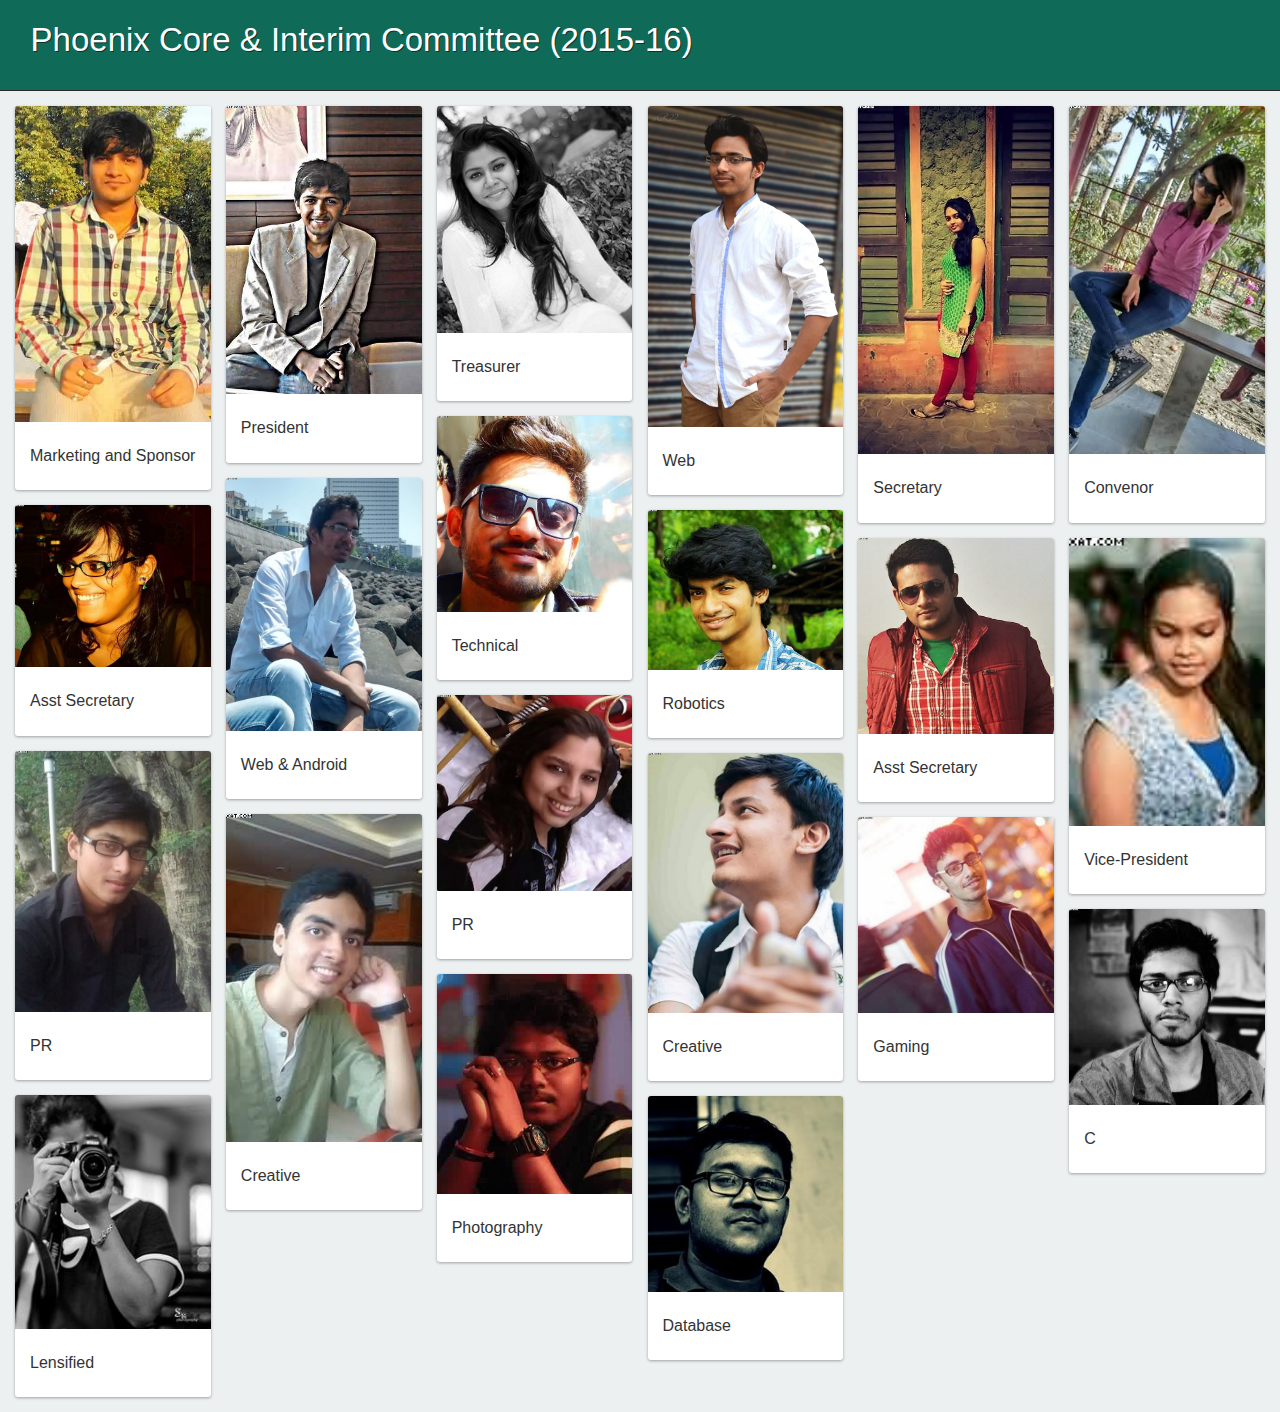
<file: comm/index.html>
<!DOCTYPE html>
<!-- saved from url=(0046)http://wayou.github.io/SlipHover/freewall.html -->
<html><head>
<meta http-equiv="cache-control" content="max-age=0" />
<meta http-equiv="cache-control" content="no-cache" />
<meta http-equiv="expires" content="0" />
<meta http-equiv="expires" content="Tue, 01 Jan 1980 1:00:00 GMT" />
<meta http-equiv="pragma" content="no-cache" />
<meta http-equiv="Content-Type" content="text/html; charset=UTF-8">
		<title>Phoenix Committee</title>
		
		<meta name="description" content="Freewall demo for pinterest-like layout">
		<meta name="keywords" content="javascript, dynamic, grid, layout, jquery plugin, pinterest like layouts">
		<link rel="icon" href="http://wayou.github.io/SlipHover/favicon.ico" type="image/x-icon">
		<link rel="stylesheet" type="text/css" href="./comm/freewall.css">
		<link rel="stylesheet" type="text/css" href="./comm/pinterest-style.css">
		<script async="" src="http://www.google-analytics.com/analytics.js"></script><script type="text/javascript" src="./comm/jquery-1.11.1.min.js"></script>
		<script type="text/javascript" src="./comm/freewall.js"></script>
		<script type="text/javascript" src="./comm/jquery.sliphover.min.js"></script>
		<style type="text/css">
			body {
				background: #ecf0f1;
			}
			.free-wall {
				margin: 15px;
			}
			.brick {
				width: 221.2px;
			}
			.info {
				padding: 15px;
				color: #333;
			}
			.brick img {
				margin: 0px;
				padding: 0px;
				display: block;
			}
			.float-left{
			
					text-align: center;
					vertical-align: middle;
					font-family: "Bodoni MT",Didot,"Didot LT STD","Hoefler Text",Garamond,"Times New Roman",serif;
					font-size: 1.65em;
					line-height:1.2em;
			}
			
		</style>
	</head>
	<body>
	<div class='header'>
			<div class="clearfix">
				<div class="float-left">
						<div class='target'><h3>Phoenix Core & Interim Committee (2015-16)</h3></div>
				</div>
			</div>
		</div>
	
	
		<div id="freewall" class="free-wall" data-min-width="1280" data-total-col="6" data-total-row="722" data-wall-width="1319" data-wall-height="707" style="position: relative; height: 707px;"> 
		    
			<div class="brick" data-delay="1" data-height="428" data-width="221" data-state="move" id="1-2" style="width: 207.33px; position: absolute; opacity: 1; top: 0px; left: 0px; -webkit-transition: top 0.5s, left 0.5s, width 0.5s, height 0.5s, opacity 0.5s; transition: top 0.5s, left 0.5s, width 0.5s, height 0.5s, opacity 0.5s; height: 407px;">
		      <a target="newx" href="https://www.facebook.com/patwakash/" >  <img src="./comm/21.jpg" width="100%" title="Akash Patwa<br><br>(+918274978339)"> 
		        <div class="info">
		            <h5>Marketing and Sponsor</h5>
		        </div> </a>
		    </div> 
			<div class="brick" data-delay="1" data-height="428" data-width="221" data-state="move" id="1-2" style="width: 207.33px; position: absolute; opacity: 1; top: 0px; left: 0px; -webkit-transition: top 0.5s, left 0.5s, width 0.5s, height 0.5s, opacity 0.5s; transition: top 0.5s, left 0.5s, width 0.5s, height 0.5s, opacity 0.5s; height: 407px;">
		      <a target="newx" href="https://www.facebook.com/arindam.sirohia?fref=hovercard">  <img src="./comm/1.jpg" width="100%" title="Arindam Sirohia<br><br>(+918272928790)"> 
		        <div class="info">
		            <h5>President</h5>
		        </div> </a>
		    </div> 
		    <div class="brick" data-delay="2" data-height="243" data-width="222" data-state="move" id="2-2" style="width: 207.33px; position: absolute; opacity: 1; top: 0px; left: 222.33px; -webkit-transition: top 0.5s, left 0.5s, width 0.5s, height 0.5s, opacity 0.5s; transition: top 0.5s, left 0.5s, width 0.5s, height 0.5s, opacity 0.5s; height: 234px;">
		       <a target="newx" href="https://www.facebook.com/profile.php?id=100000464664873&fref=ts">  <img src="./comm/2.jpg" width="100%" title="Priya Shrivastav<br><br>(+919163963541)">
		        <div class="info">
		            <h5>Treasurer</h5>
		        </div></a>
		    </div>
		      <div class="brick" data-delay="8" data-height="96" data-width="221" data-state="move" id="8-2" style="width: 207.33px; position: absolute; opacity: 1; top: 249px; left: 889.33px; -webkit-transition: top 0.5s, left 0.5s, width 0.5s, height 0.5s, opacity 0.5s; transition: top 0.5s, left 0.5s, width 0.5s, height 0.5s, opacity 0.5s; height: 407px;">
		         <a target="newx" href="https://www.facebook.com/profile.php?id=100002335554624"><img src="./comm/17g.jpg" width="100%" title="Gautam Kashyap<br><br>(+919804657214)">
		        <div class="info">
		            <h5>Web</h5>
		        </div></a>
		    </div>
		    <div class="brick" data-delay="3" data-height="428" data-width="221" data-state="move" id="3-2" style="width: 207.33px; position: absolute; opacity: 1; top: 0px; left: 444.67px; -webkit-transition: top 0.5s, left 0.5s, width 0.5s, height 0.5s, opacity 0.5s; transition: top 0.5s, left 0.5s, width 0.5s, height 0.5s, opacity 0.5s; height: 407px;">
		    <a target="newx" href="https://www.facebook.com/profile.php?id=100001962095366&fref=ts"><img src="./comm/3.jpg" width="100%" title="Puja Kumari<br><br>(+917278666214)">
		        <div class="info">
		            <h5>Secretary</h5>
		        </div></a>
		    </div>
			
			
			
			
		    <div class="brick" data-delay="4" data-height="424" data-width="221" data-state="move" id="4-2" style="width: 207.33px; position: absolute; opacity: 1; top: 0px; left: 667px; -webkit-transition: top 0.5s, left 0.5s, width 0.5s, height 0.5s, opacity 0.5s; transition: top 0.5s, left 0.5s, width 0.5s, height 0.5s, opacity 0.5s; height: 404px;">
		         <a target="newx" href="https://www.facebook.com/profile.php?id=1838442863&fref=ts"><img src="./comm/4.jpg" width="100%" title="Meghna Bardhan<br><br>(+919903250263)">
		        <div class="info">
		            <h5>Convenor</h5>
		        </div></a>
		    </div>
		  
			
		   
			
		    <div class="brick" data-delay="10" data-height="243" data-width="221" data-state="move" id="10-2" style="width: 207.33px; position: absolute; opacity: 1; top: 419px; left: 667px; -webkit-transition: top 0.5s, left 0.5s, width 0.5s, height 0.5s, opacity 0.5s; transition: top 0.5s, left 0.5s, width 0.5s, height 0.5s, opacity 0.5s; height: 234px;">
		         <a target="newx" href="https://www.facebook.com/profile.php?id=100001427371049&fref=ts"><img src="./comm/10.jpg" width="100%" title="Nishant Sharad<br><br>(+919038707125)">
		        <div class="info">
		            <h5>Technical</h5>
		        </div></a>
		    </div>
		   
			
		    <div class="brick" data-delay="11" data-height="96" data-width="221" data-state="move" id="11-2" style="width: 207.33px; position: absolute; opacity: 1; top: 422px; left: 0px; -webkit-transition: top 0.5s, left 0.5s, width 0.5s, height 0.5s, opacity 0.5s; transition: top 0.5s, left 0.5s, width 0.5s, height 0.5s, opacity 0.5s; height: 285px;">
		         <a target="newx" href="https://www.facebook.com/pratyush.creed?fref=hovercard"><img src="./comm/16.jpg" width="100%" title="Pratyush<br><br>(+918017968694)">
		        <div class="info">
		            <h5>Web & Android</h5>
		        </div></a>
		    </div>
			
		    <div class="brick" data-delay="8" data-height="96" data-width="221" data-state="move" id="8-2" style="width: 207.33px; position: absolute; opacity: 1; top: 249px; left: 889.33px; -webkit-transition: top 0.5s, left 0.5s, width 0.5s, height 0.5s, opacity 0.5s; transition: top 0.5s, left 0.5s, width 0.5s, height 0.5s, opacity 0.5s; height: 407px;">
		         <a target="newx" href="https://www.facebook.com/profile.php?id=100002596285466&fref=ts"><img src="./comm/8.jpg" width="100%" title="Aditi Dasgupta<br><br>(+919062492941)">
		        <div class="info">
		            <h5>Asst Secretary</h5>
		        </div></a>
		    </div>
			
			
		    <div class="brick" data-delay="9" data-height="243" data-width="222" data-state="move" id="9-2" style="width: 207.33px; position: absolute; opacity: 1; top: 249px; left: 1111.67px; -webkit-transition: top 0.5s, left 0.5s, width 0.5s, height 0.5s, opacity 0.5s; transition: top 0.5s, left 0.5s, width 0.5s, height 0.5s, opacity 0.5s; height: 234px;">
		       <a target="newx" href="http://google.com">  <img src="./comm/9.jpg" width="100%" title="Rohit Gupta">
		        <div class="info">
		            <h5>Robotics</h5>
		        </div></a>
		    </div>
			
			<div class="brick" data-delay="5" data-height="243" data-width="222" data-state="move" id="5-2" style="width: 207.33px; position: absolute; opacity: 1; top: 0px; left: 889.33px; -webkit-transition: top 0.5s, left 0.5s, width 0.5s, height 0.5s, opacity 0.5s; transition: top 0.5s, left 0.5s, width 0.5s, height 0.5s, opacity 0.5s; height: 234px;">
		         <a target="newx" href="https://www.facebook.com/manishmrinalface"><img src="./comm/5.jpg" width="100%" title="Manish Mrinal<br><br>(+918100478386)">
		        <div class="info">
		            <h5>Asst Secretary</h5>
		        </div></a>
		    </div>
			
			
			
		    <div class="brick" data-delay="6" data-height="244" data-width="221" data-state="move" id="6-2" style="width: 207.33px; position: absolute; opacity: 1; top: 0px; left: 1111.67px; -webkit-transition: top 0.5s, left 0.5s, width 0.5s, height 0.5s, opacity 0.5s; transition: top 0.5s, left 0.5s, width 0.5s, height 0.5s, opacity 0.5s; height: 234px;">
		         <a target="newx" href="https://www.facebook.com/profile.php?id=100003337550132&fref=ts"><img src="./comm/6.jpg" width="100%" title="Anchal Agarwal">
		        <div class="info">
		            <h5>Vice-President</h5>
		        </div></a>
		    </div>
			
			
			<div class="brick" data-delay="3" data-height="428" data-width="221" data-state="move" id="3-2" style="width: 207.33px; position: absolute; opacity: 1; top: 0px; left: 444.67px; -webkit-transition: top 0.5s, left 0.5s, width 0.5s, height 0.5s, opacity 0.5s; transition: top 0.5s, left 0.5s, width 0.5s, height 0.5s, opacity 0.5s; height: 407px;">
		         <a target="newx" href="http://google.com"><img src="./comm/12.jpg" width="100%" title="Veethika Agarwal">
		        <div class="info">
		            <h5>PR</h5>
		        </div></a>
		    </div>
		    <div class="brick" data-delay="4" data-height="424" data-width="221" data-state="move" id="4-2" style="width: 207.33px; position: absolute; opacity: 1; top: 0px; left: 667px; -webkit-transition: top 0.5s, left 0.5s, width 0.5s, height 0.5s, opacity 0.5s; transition: top 0.5s, left 0.5s, width 0.5s, height 0.5s, opacity 0.5s; height: 404px;">
		         <a target="newx" href="https://www.facebook.com/pintu1297"><img src="./comm/13.jpg" width="100%" title="Pintu<br><br>(+918443926981)">
		        <div class="info">
		            <h5>PR</h5>
		        </div></a>
		    </div>
		    <div class="brick" data-delay="5" data-height="243" data-width="222" data-state="move" id="5-2" style="width: 207.33px; position: absolute; opacity: 1; top: 0px; left: 889.33px; -webkit-transition: top 0.5s, left 0.5s, width 0.5s, height 0.5s, opacity 0.5s; transition: top 0.5s, left 0.5s, width 0.5s, height 0.5s, opacity 0.5s; height: 234px;">
		         <a target="newx" href="https://www.facebook.com/Sayan01Bhattacharjee"><img src="./comm/14.jpg" width="100%" title="Sayan Bhattacharjee">
		        <div class="info">
		            <h5>Creative</h5>
		        </div></a>
		    </div>
		    <div class="brick" data-delay="6" data-height="244" data-width="221" data-state="move" id="6-2" style="width: 207.33px; position: absolute; opacity: 1; top: 0px; left: 1111.67px; -webkit-transition: top 0.5s, left 0.5s, width 0.5s, height 0.5s, opacity 0.5s; transition: top 0.5s, left 0.5s, width 0.5s, height 0.5s, opacity 0.5s; height: 234px;">
		         <a target="newx" href="https://www.facebook.com/farhan.sweethell"><img src="./comm/15.jpg" width="100%" title="Farhan Ahmed<br><br>(+918272968279)">
		        <div class="info">
		            <h5>Creative</h5>
		        </div></a>
		    </div>
		    <div class="brick" data-delay="7" data-height="96" data-width="222" data-state="move" id="7-2" style="width: 207.33px; position: absolute; opacity: 1; top: 249px; left: 222.33px; -webkit-transition: top 0.5s, left 0.5s, width 0.5s, height 0.5s, opacity 0.5s; transition: top 0.5s, left 0.5s, width 0.5s, height 0.5s, opacity 0.5s; height: 407px;">
		         <a target="newx" href="http://google.com"><img src="./comm/11.jpg" width="100%" title="Ranodeb Banerjee">
		        <div class="info">
		            <h5>Gaming</h5>
		        </div>
		    </div></a>
		   
		    <div class="brick" data-delay="9" data-height="243" data-width="222" data-state="move" id="9-2" style="width: 207.33px; position: absolute; opacity: 1; top: 249px; left: 1111.67px; -webkit-transition: top 0.5s, left 0.5s, width 0.5s, height 0.5s, opacity 0.5s; transition: top 0.5s, left 0.5s, width 0.5s, height 0.5s, opacity 0.5s; height: 234px;">
		         <a target="newx" href="https://www.facebook.com/NilabhraRoyChowdhury"><img src="./comm/18.jpg" width="100%" title="Nilabhra Roy Chaudhary">
		        <div class="info">
		            <h5>C</h5>
		        </div></a>
		    </div>
		      
			
		    <div class="brick" data-delay="11" data-height="96" data-width="221" data-state="move" id="11-2" style="width: 207.33px; position: absolute; opacity: 1; top: 422px; left: 0px; -webkit-transition: top 0.5s, left 0.5s, width 0.5s, height 0.5s, opacity 0.5s; transition: top 0.5s, left 0.5s, width 0.5s, height 0.5s, opacity 0.5s; height: 285px;">
		         <a target="newx" href="https://www.facebook.com/arghya.mondal.35"><img src="./comm/22.jpg" width="100%" title="Arghya Mondal<br><br>(+918017968694)">
		        <div class="info">
		            <h5>Photography</h5>
		        </div></a>
		    </div>
			
		   
		    <div class="brick" data-delay="9" data-height="243" data-width="222" data-state="move" id="9-2" style="width: 207.33px; position: absolute; opacity: 1; top: 249px; left: 1111.67px; -webkit-transition: top 0.5s, left 0.5s, width 0.5s, height 0.5s, opacity 0.5s; transition: top 0.5s, left 0.5s, width 0.5s, height 0.5s, opacity 0.5s; height: 234px;">
		         <a target="newx" href="https://www.facebook.com/sreetama.dutta.1"><img src="./comm/19.jpg" width="100%" title="Sreetama Dutta">
		        <div class="info">
		            <h5>Lensified</h5>
		        </div></a>
		    </div>
			
			
		    <div class="brick" data-delay="9" data-height="243" data-width="222" data-state="move" id="9-2" style="width: 207.33px; position: absolute; opacity: 1; top: 249px; left: 1111.67px; -webkit-transition: top 0.5s, left 0.5s, width 0.5s, height 0.5s, opacity 0.5s; transition: top 0.5s, left 0.5s, width 0.5s, height 0.5s, opacity 0.5s; height: 234px;">
		         <a target="newx" href="https://www.facebook.com/avishek.bh"><img src="./comm/20.jpg" width="100%" title="Avishek Bhattacharjee">
		        <div class="info">
		            <h5>Database</h5>
		        </div></a>
		    </div>
			
		</div>
		
		<script type="text/javascript">
			var wall = new freewall("#freewall");
			wall.reset({
				selector: '.brick',
				animate: true,
				cellW: 200,
				cellH: 'auto',
				onResize: function() {
					wall.fitWidth();
				}
			});
			
			wall.container.find('.brick img').load(function() {
				wall.fitWidth();
			});

			//call sliphover
			$('#freewall').sliphover();


		</script>
	
</body></html>
</file>
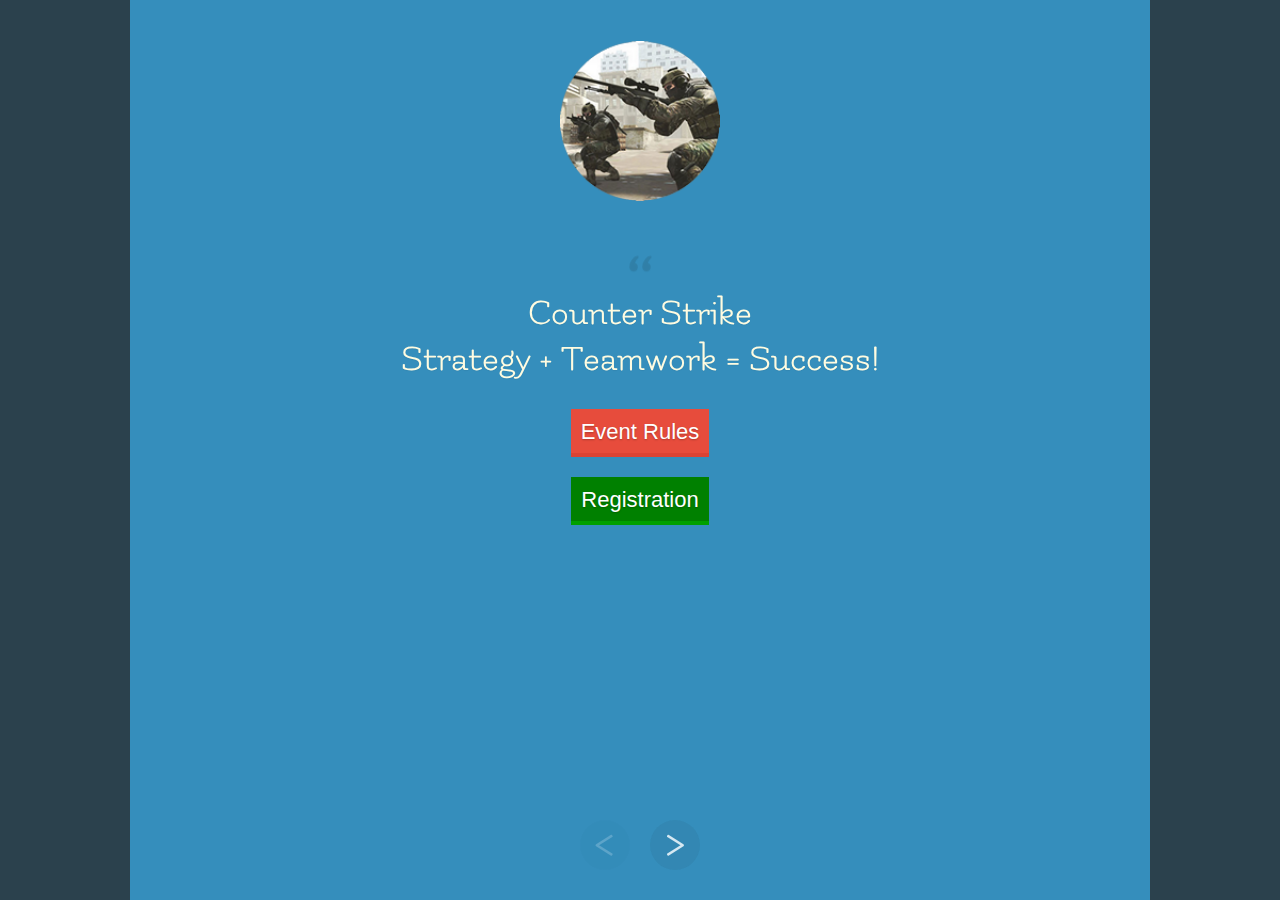
<file: events/index.html>
<!DOCTYPE html>
<html lang="en" class="no-js">
	<head>
		<meta charset="UTF-8" />
		<meta http-equiv="X-UA-Compatible" content="IE=edge"> 
		<meta name="viewport" content="width=device-width, initial-scale=1"> 
		<title>Avenir 15 - Events</title>
		<link rel="shortcut icon" href="../favicon.ico">
		<link href='http://fonts.googleapis.com/css?family=Flamenco' rel='stylesheet' type='text/css'>
		<link rel="stylesheet" type="text/css" href="css/normalize.css" />
		<link rel="stylesheet" type="text/css" href="css/demo.css" />
		<link rel="stylesheet" type="text/css" href="css/slideshow.css" />
		<script src="js/snap.svg-min.js"></script>
		<script src="js/modernizr.custom.js"></script>
		<!--[if IE]>
  		<script src="http://html5shiv.googlecode.com/svn/trunk/html5.js"></script>
		<![endif]-->
	</head>
	<body>
		<div class="container">
			<div id="slideshow" class="slideshow">
				<ul>
					
					<li>
						<div class="slide">
							<img class="icon" src="img_cs.png"/>
							<blockquote>
								<p>Counter Strike<br>Strategy + Teamwork = Success!</p>
							</blockquote>
							<p>
<a target="newx" href="https://drive.google.com/file/d/0B4ltzJ1D1YkzY0RQRGxFVlpVQ2QtaDVyakY3YUt5MXY4ZEZJ/view?usp=sharing"><button class="ass">Event Rules</button> </a><br><a target="newx" href=" http://goo.gl/forms/J8VDCP7cRl"><button class="dick">Registration</button></a>
</p>
						</div>
					</li>
                    
                    
                    <li>
						<div class="slide">
							<img class="icon" src="img_nfs.png" alt="Heart Icon"/>
							<blockquote>
								<p>Need For Speed<br>Brag your driving skills!</p>
							</blockquote>
							<p>
<a target="newx" href="https://drive.google.com/file/d/0B4sB1zrJek-ua0Y3QjU4eHpoRkE/view?usp=sharing"><button class="ass">Event Rules</button> </a>
<br><a target="newx" href=" http://goo.gl/forms/E2xxc4ggzE"><button class="dick">Registration</button></a>
</p>
						</div>
					</li>
						
                        <li>
						<div class="slide">
							<img class="icon" src="img_fifa.png" alt="Heart Icon"/>
							<blockquote>
								<p>FIFA 9<br>Be the CR7 of the virtual world</p>
							</blockquote>
							<p>
<a target="newx" href="https://drive.google.com/file/d/0B4ltzJ1D1YkzcG55MlpieU02THRqN2xSNnFOck13M3YzUUUw/view?usp=sharing"><button class="ass">Event Rules</button> </a><br><a target="newx" href="http://goo.gl/forms/E3ShQKY2zm"><button class="dick">Registration(9)</button></a>&nbsp &nbsp<a target="newx" href=" http://goo.gl/forms/IK6JVhtqeP"><button class="dick">Registration(11)</button></a>
 <br></p>
						</div>
					</li>
                        
                       
                        
                        <li>
						<div class="slide">
							<img class="icon" src="8ball.png" alt="Heart Icon"/>
							<blockquote>
								<p>8 Ball Pool<br>For All The Tom Cousins Out There!</p>
							</blockquote>
							<p>
<a target="newx" href="https://drive.google.com/file/d/0B4ltzJ1D1YkzU0FrMkZLLXRzMFRabWQxWUZnZHFwS0g1dUkw/view?usp=sharing"><button class="ass">Event Rules</button> </a><br><a target="newx" href="http://goo.gl/forms/qB0VYei9Ju"><button class="dick">Registration</button></a>
</p>
						</div>
					</li>
                        
                        <li>
						<div class="slide">
							<img class="icon" src="img_dota.png" alt="Heart Icon"/>
							<blockquote>
								<p>DOTA<br> Be the 'Super' Heroes !</p>
							</blockquote>
							<p>
<a target="newx" href="https://drive.google.com/file/d/0B4ltzJ1D1YkzdWlnZk12bnE1eFAxYXRJOUhCa3lRSlo4TENV/view?usp=sharing"><button class="ass">Event Rules</button> </a><br><a target="newx" href="http://goo.gl/forms/X0kJwBRQRy"><button class="dick">Registration</button></a>
</p>
						</div>
					</li>
                        
                        
                        
                        
				</ul>
			</div>
		</div><!-- /container -->
		<script src="js/classie.js"></script>
		<script src="js/sliderFx.js"></script>
		<script>
			(function() {
				new SliderFx( document.getElementById('slideshow'), {
					easing : 'cubic-bezier(.8,0,.2,1)'
				} );
			})();
		</script>
	</body>
</html>
</file>
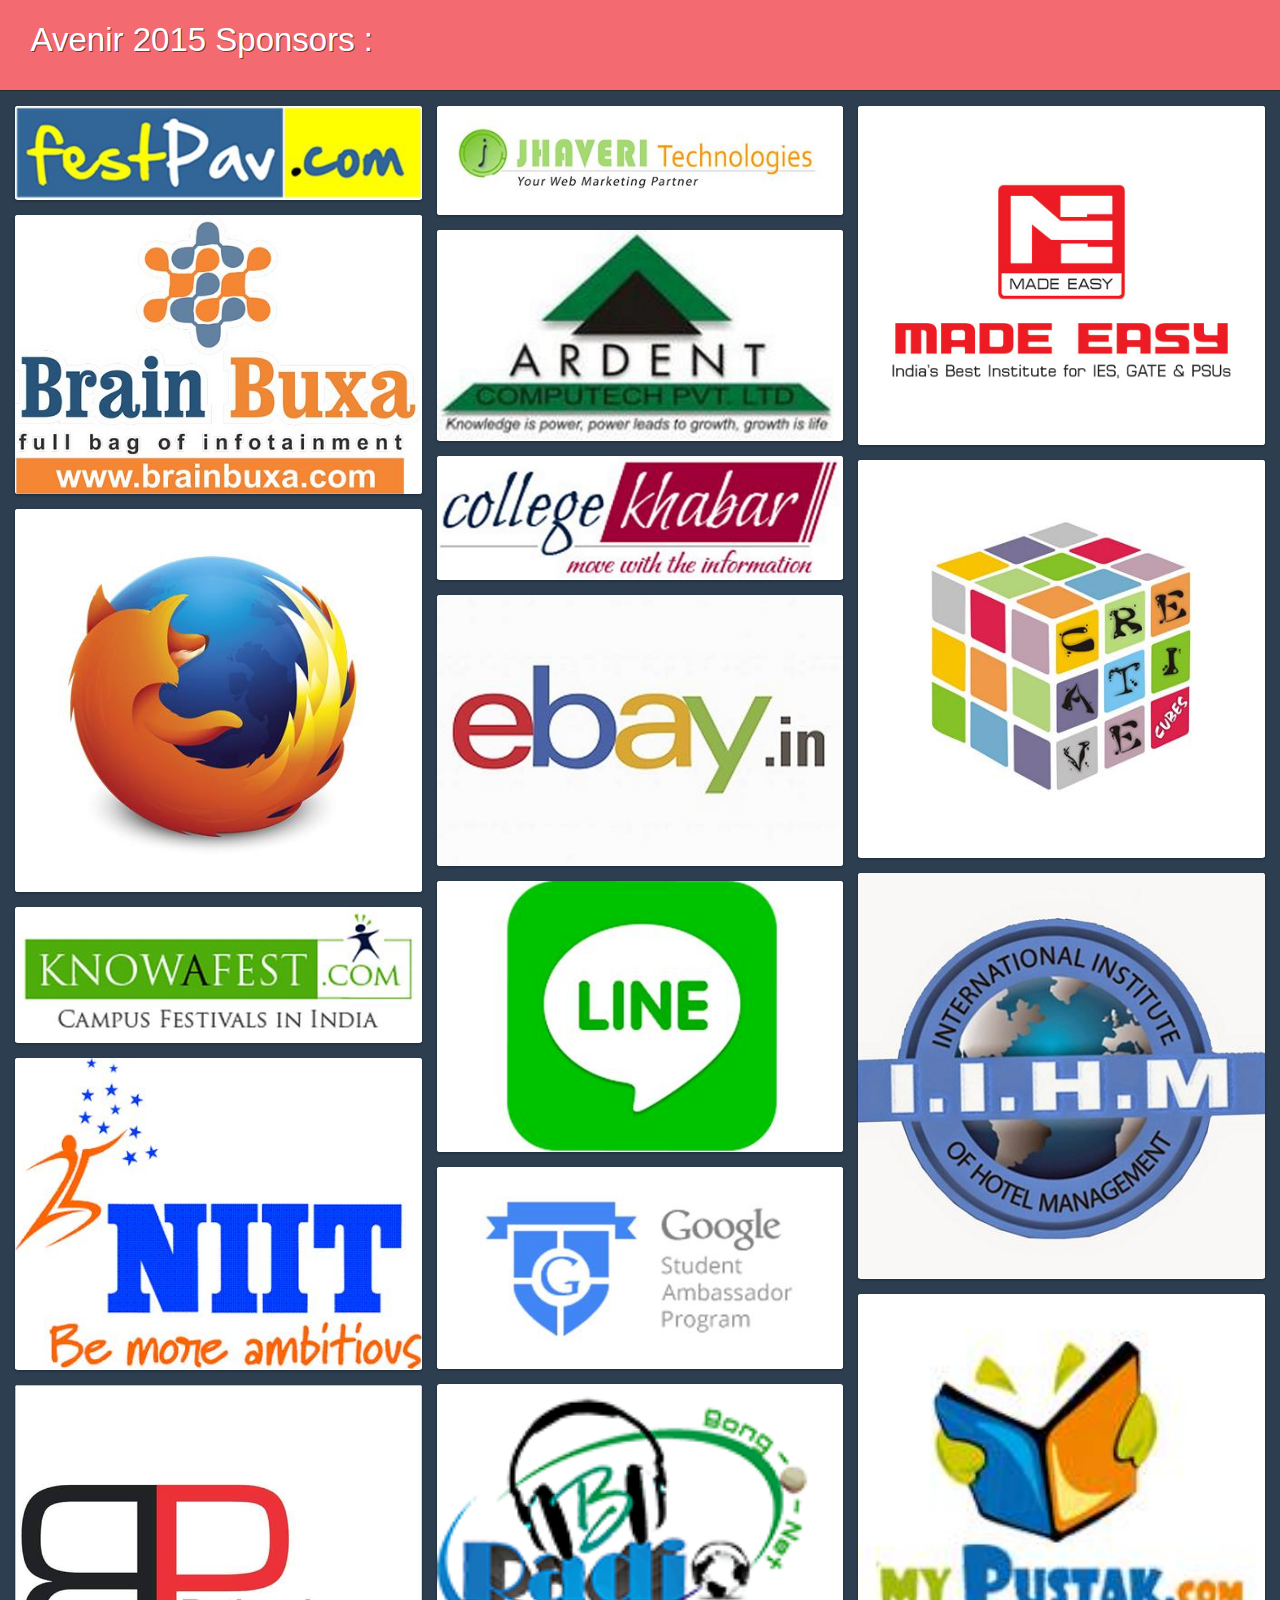
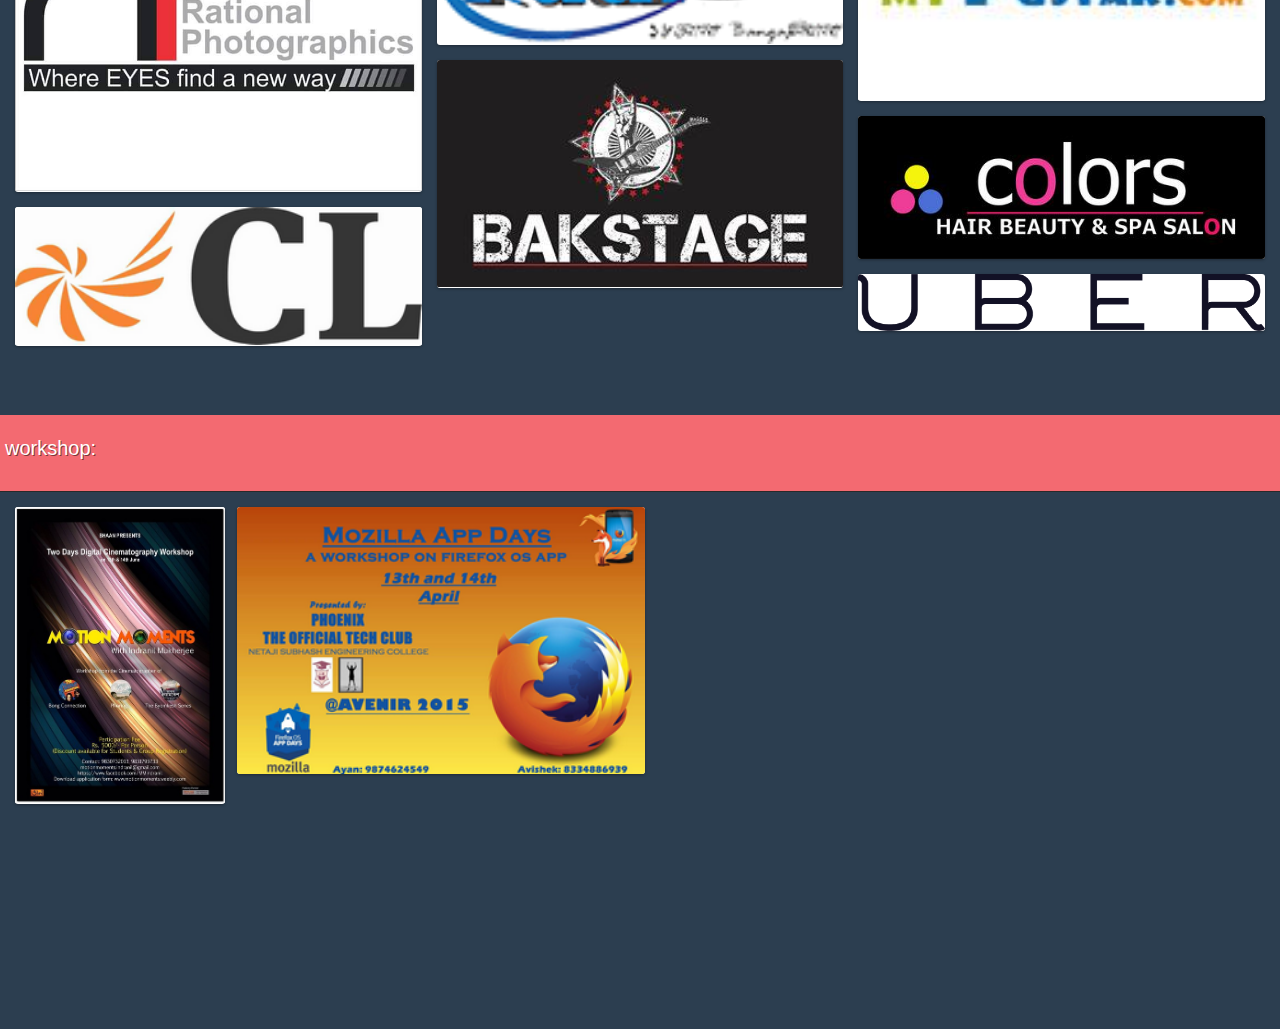
<file: comm/spon.html>
<!DOCTYPE html>
<!-- saved from url=(0046)http://wayou.github.io/SlipHover/freewall.html -->
<html><head>
<meta http-equiv="cache-control" content="max-age=0" />
<meta http-equiv="cache-control" content="no-cache" />
<meta http-equiv="expires" content="0" />
<meta http-equiv="expires" content="Tue, 01 Jan 1980 1:00:00 GMT" />
<meta http-equiv="pragma" content="no-cache" />
<meta http-equiv="Content-Type" content="text/html; charset=UTF-8">
		<title>Avenir 2015 Sponsors</title>
		
		<meta name="description" content="Freewall demo for pinterest-like layout">
		<meta name="keywords" content="javascript, dynamic, grid, layout, jquery plugin, pinterest like layouts">
		<link rel="icon" href="http://wayou.github.io/SlipHover/favicon.ico" type="image/x-icon">
		<link rel="stylesheet" type="text/css" href="./comm/freewall.css">
		<link rel="stylesheet" type="text/css" href="./comm/pinterest-style.css">
		<script async="" src="http://www.google-analytics.com/analytics.js"></script><script type="text/javascript" src="./comm/jquery-1.11.1.min.js"></script>
		<script type="text/javascript" src="./comm/freewall.js"></script>
		<script type="text/javascript" src="./comm/jquery.sliphover.min.js"></script>
		<style type="text/css">
			body {
				background: #2C3E50;
			}
			.free-wall {
				margin: 15px;
			}
			.brick {
				width: 221.2px;
			}
			.info {
				padding: 15px;
				color: #333;
			}
			.brick img {
				margin: 0px;
				padding: 0px;
				display: block;
			}
			.float-left{
			
					text-align: center;
					vertical-align: middle;
					font-family: "Bodoni MT",Didot,"Didot LT STD","Hoefler Text",Garamond,"Times New Roman",serif;
					font-size: 1.65em;
					line-height:1.2em;
			}
			
.header {
	padding: 14px 0;
	background-color: rgb(19,37, 57);
	background-color: #F36A71;
    background-position: 0 0px, 4px 4px, 0 1px, 4px 5px;
    background-size: 8px 8px;
	border-bottom: 1px solid rgb(41, 41, 41);
}
		</style>
	</head>
	<body>
	<div class='header'>
			<div class="clearfix">
				<div class="float-left">
						<div class='target'><h3>Avenir 2015 Sponsors :</h3></div>
				</div>
			</div>
		</div>
	
	
		<div id="freewall" class="free-wall" data-min-width="280" data-total-col="4" data-total-row="722" data-wall-width="1319" data-wall-height="707" style="position: relative; height: 707px;"> 
		    <div class="brick" data-delay="1" data-height="428" data-width="221" data-state="move" id="1-2" style="width: 207.33px; position: absolute; opacity: 1; top: 0px; left: 0px; -webkit-transition: top 0.5s, left 0.5s, width 0.5s, height 0.5s, opacity 0.5s; transition: top 0.5s, left 0.5s, width 0.5s, height 0.5s, opacity 0.5s; height: 107px;">
		      <a target="newx" href="http://www.festpav.com/">  <img src="./comm/s1.jpg" width="100%" title="<h1>Online media<br> <br>Partner</h1>"> </a>
		    </div> 
		    <div class="brick" data-delay="2" data-height="243" data-width="222" data-state="move" id="2-2" style="width: 207.33px; position: absolute; opacity: 1; top: 0px; left: 222.33px; -webkit-transition: top 0.5s, left 0.5s, width 0.5s, height 0.5s, opacity 0.5s; transition: top 0.5s, left 0.5s, width 0.5s, height 0.5s, opacity 0.5s; height: 107px;">
		       <a target="newx" href="http://www.jhaveritechno.com/">  <img src="./comm/s2.jpg" width="100%" title="<h1>Web marketing<br> <br>Partner</h1>">
		        </a>
		    </div>
		   
		    
	            <div class="brick" data-delay="3" data-height="428" data-width="221" data-state="move" id="4-2" style="width: 207.33px; position: absolute; opacity: 1; top: 0px; left: 444.67px; -webkit-transition: top 0.5s, left 0.5s, width 0.5s, height 0.5s, opacity 0.5s; transition: top 0.5s, left 0.5s, width 0.5s, height 0.5s, opacity 0.5s; height: 107px;">
		    <a target="newx" href="http://www.madeeasy.in/"><img src="./comm/me.jpg" width="100%" title="<h1>Associate<br> <br>Sponsor</h1>"></a>
		    </div>
		    
		     <div class="brick" data-delay="4" data-height="428" data-width="221" data-state="move" id="3-2" style="width: 207.33px; position: absolute; opacity: 1; top: 0px; left: 444.67px; -webkit-transition: top 0.5s, left 0.5s, width 0.5s, height 0.5s, opacity 0.5s; transition: top 0.5s, left 0.5s, width 0.5s, height 0.5s, opacity 0.5s; height: 107px;">
		    <a target="newx" href="http://www.brainbuxa.com/"><img src="./comm/s3.jpg" width="100%" title="<h1>Knowledge<br> <br>Partner</h1>"></a>
		    </div>
		    
		    
		    
			
		     <div class="brick" data-delay="5" data-height="428" data-width="221" data-state="move" id="3-2" style="width: 207.33px; position: absolute; opacity: 1; top: 0px; left: 444.67px; -webkit-transition: top 0.5s, left 0.5s, width 0.5s, height 0.5s, opacity 0.5s; transition: top 0.5s, left 0.5s, width 0.5s, height 0.5s, opacity 0.5s; height: 107px;">
		    <a target="newx" href="http:/www.google.com/ardent"><img src="./comm/ps1.jpg" width="100%" title="<h1>Education<br> <br>Partner</h1>"></a>
		    </div>
		    
		    
		     <div class="brick" data-delay="6" data-height="428" data-width="221" data-state="move" id="3-2" style="width: 207.33px; position: absolute; opacity: 1; top: 0px; left: 444.67px; -webkit-transition: top 0.5s, left 0.5s, width 0.5s, height 0.5s, opacity 0.5s; transition: top 0.5s, left 0.5s, width 0.5s, height 0.5s, opacity 0.5s; height: 107px;">
		    <a target="newx" href="www.collegekhabar.com"><img src="./comm/ps2.jpg" width="100%" title="<h1>NEWS<br> <br>Partner</h1>"></a>
		    </div>

			
			
		     <div class="brick" data-delay="7" data-height="428" data-width="221" data-state="move" id="3-2" style="width: 207.33px; position: absolute; opacity: 1; top: 0px; left: 444.67px; -webkit-transition: top 0.5s, left 0.5s, width 0.5s, height 0.5s, opacity 0.5s; transition: top 0.5s, left 0.5s, width 0.5s, height 0.5s, opacity 0.5s; height: 107px;">
		    <a target="newx" href="www.creativecubes.com"><img src="./comm/ps3.jpg" width="100%" title="<h1>Event management<br> <br>Partner</h1>"></a>
		    </div>
			
			
			
			
		     <div class="brick" data-delay="8" data-height="428" data-width="221" data-state="move" id="3-2" style="width: 207.33px; position: absolute; opacity: 1; top: 0px; left: 444.67px; -webkit-transition: top 0.5s, left 0.5s, width 0.5s, height 0.5s, opacity 0.5s; transition: top 0.5s, left 0.5s, width 0.5s, height 0.5s, opacity 0.5s; height: 107px;">
		    <a target="newx" href="www.mozzila.org"><img src="./comm/ps4.jpg" width="100%" title="<h1>Education<br> <br>Partner</h1>"></a>
		    </div>
			
			
			
		     <div class="brick" data-delay="9" data-height="428" data-width="221" data-state="move" id="3-2" style="width: 207.33px; position: absolute; opacity: 1; top: 0px; left: 444.67px; -webkit-transition: top 0.5s, left 0.5s, width 0.5s, height 0.5s, opacity 0.5s; transition: top 0.5s, left 0.5s, width 0.5s, height 0.5s, opacity 0.5s; height: 107px;">
		    <a target="newx" href="www.ebay.in"><img src="./comm/ps5.jpg" width="100%" title="<h1>Online shopping<br> <br>Partner</h1>"></a>
		    </div>
			
			
			
		     <div class="brick" data-delay="10" data-height="428" data-width="221" data-state="move" id="3-2" style="width: 207.33px; position: absolute; opacity: 1; top: 0px; left: 444.67px; -webkit-transition: top 0.5s, left 0.5s, width 0.5s, height 0.5s, opacity 0.5s; transition: top 0.5s, left 0.5s, width 0.5s, height 0.5s, opacity 0.5s; height: 107px;">
		    <a target="newx" href="www.iihm.com"><img src="./comm/ps6.JPG" width="100%" title="<h1>I I H M</h1>"></a>
		    </div>
			
			
			
			
		     <div class="brick" data-delay="12" data-height="428" data-width="221" data-state="move" id="3-2" style="width: 207.33px; position: absolute; opacity: 1; top: 0px; left: 444.67px; -webkit-transition: top 0.5s, left 0.5s, width 0.5s, height 0.5s, opacity 0.5s; transition: top 0.5s, left 0.5s, width 0.5s, height 0.5s, opacity 0.5s; height: 107px;">
		    <a target="newx" href=""><img src="./comm/ps7.jpg" width="100%" title="<h1>Communication<br><br>Partner</h1>"></a>
		    </div>
			
			
		     <div class="brick" data-delay="13" data-height="428" data-width="221" data-state="move" id="3-2" style="width: 207.33px; position: absolute; opacity: 1; top: 0px; left: 444.67px; -webkit-transition: top 0.5s, left 0.5s, width 0.5s, height 0.5s, opacity 0.5s; transition: top 0.5s, left 0.5s, width 0.5s, height 0.5s, opacity 0.5s; height: 107px;">
		    <a target="newx" href="www.knowafest.com"><img src="./comm/ps8.jpg" width="100%" title="<h1>Online promotion<br><br>Partner</h1>"></a>
		    </div>
			
			
		     <div class="brick" data-delay="14" data-height="428" data-width="221" data-state="move" id="3-2" style="width: 207.33px; position: absolute; opacity: 1; top: 0px; left: 444.67px; -webkit-transition: top 0.5s, left 0.5s, width 0.5s, height 0.5s, opacity 0.5s; transition: top 0.5s, left 0.5s, width 0.5s, height 0.5s, opacity 0.5s; height: 107px;">
		    <a target="newx" href="www.google.com/niit"><img src="./comm/ps9.jpg" width="100%" title="<h1>N I I T</h1>"></a>
		    </div>
			
			
			
		     <div class="brick" data-delay="15" data-height="428" data-width="221" data-state="move" id="3-2" style="width: 207.33px; position: absolute; opacity: 1; top: 0px; left: 444.67px; -webkit-transition: top 0.5s, left 0.5s, width 0.5s, height 0.5s, opacity 0.5s; transition: top 0.5s, left 0.5s, width 0.5s, height 0.5s, opacity 0.5s; height: 107px;">
		    <a target="newx" href="www.google.com"><img src="./comm/ps10.jpg" width="100%" title="<h1>Google</h1>"></a>
		    </div>
		    
		    
		    <div class="brick" data-delay="16" data-height="428" data-width="221" data-state="move" id="3-2" style="width: 207.33px; position: absolute; opacity: 1; top: 0px; left: 444.67px; -webkit-transition: top 0.5s, left 0.5s, width 0.5s, height 0.5s, opacity 0.5s; transition: top 0.5s, left 0.5s, width 0.5s, height 0.5s, opacity 0.5s; height: 107px;">
		    <a target="newx" href="http://www.mypustak.com"><img src="./comm/myp.jpeg" width="100%"  title="<h1>Philantrophic <br><br>Partner</h1>"></a>
		    </div>
		    
		    <div class="brick" data-delay="17" data-height="428" data-width="261" data-state="move" id="3-2" style="width: 207.33px; position: absolute; opacity: 1; top: 0px; left: 444.67px; -webkit-transition: top 0.5s, left 0.5s, width 0.5s, height 0.5s, opacity 0.5s; transition: top 0.5s, left 0.5s, width 0.5s, height 0.5s, opacity 0.5s; height: 107px;">
		    <a target="newx" href="http://www.bongonet.net"><img src="./comm/ps11.png" width="100%" title="<h1>online media<br> <br>Partner</h1>"></a>
		    </div>
		    
		    <div class="brick" data-delay="18" data-height="428" data-width="261" data-state="move" id="3-2" style="width: 207.33px; position: absolute; opacity: 1; top: 0px; left: 444.67px; -webkit-transition: top 0.5s, left 0.5s, width 0.5s, height 0.5s, opacity 0.5s; transition: top 0.5s, left 0.5s, width 0.5s, height 0.5s, opacity 0.5s; height: 107px;">
		    <a target="newx" href="http://www.rationalphotographics.com"><img src="./comm/ps12.jpeg" width="100%" title="<h1>Photography <br><br>Partner</h1>"></a>
		    </div>
		    <div class="brick" data-delay="18" data-height="428" data-width="261" data-state="move" id="3-2" style="width: 207.33px; position: absolute; opacity: 1; top: 0px; left: 444.67px; -webkit-transition: top 0.5s, left 0.5s, width 0.5s, height 0.5s, opacity 0.5s; transition: top 0.5s, left 0.5s, width 0.5s, height 0.5s, opacity 0.5s; height: 107px;">
		    <a target="newx" href="http://www.google.com"><img src="./comm/bs.jpg" width="100%" title="<h1>Food & Beverage<br><br>Partner</h1>"></a>
		    </div>
		    
		    <div class="brick" data-delay="18" data-height="428" data-width="261" data-state="move" id="3-2" style="width: 207.33px; position: absolute; opacity: 1; top: 0px; left: 444.67px; -webkit-transition: top 0.5s, left 0.5s, width 0.5s, height 0.5s, opacity 0.5s; transition: top 0.5s, left 0.5s, width 0.5s, height 0.5s, opacity 0.5s; height: 107px;">
		    <a target="newx" href="http://www.google.com"><img src="./comm/cs.jpg" width="100%" title="<h1>Fashion<br><br>Partner</h1>"></a>
		    </div>
		    
		    <div class="brick" data-delay="18" data-height="428" data-width="261" data-state="move" id="3-2" style="width: 207.33px; position: absolute; opacity: 1; top: 0px; left: 444.67px; -webkit-transition: top 0.5s, left 0.5s, width 0.5s, height 0.5s, opacity 0.5s; transition: top 0.5s, left 0.5s, width 0.5s, height 0.5s, opacity 0.5s; height: 107px;">
		    <a target="newx" href="http://www.google.com"><img src="./comm/s102.png" width="100%" title="<h1>Associate<br><br>Sponsor</h1>"></a>
		    </div>
		    
		     <div class="brick" data-delay="18" data-height="428" data-width="261" data-state="move" id="3-2" style="width: 207.33px; position: absolute; opacity: 1; top: 0px; left: 444.67px; -webkit-transition: top 0.5s, left 0.5s, width 0.5s, height 0.5s, opacity 0.5s; transition: top 0.5s, left 0.5s, width 0.5s, height 0.5s, opacity 0.5s; height: 207px;">
		    <a target="newx" href="http://www.uber.in"><img src="./comm/uber.png" width="100%" title="<h1>Travel<br><br>partner</h1>"></a>
		    </div>
			
			
			
			
		</div><br><br><br>
<div class='header'>
			<div class="clearfix">
				<div >
						<div class='target'><h3>workshop:</h3></div>
				</div>
			</div>
		</div>
	
	
		<div id="freewall" class="free-wall" data-min-width="280" data-total-col="2" data-total-row="722" data-wall-width="1769" data-wall-height="707" style="position: relative; height: 507px;"> 
		    <div class="brick" data-delay="1" data-height="428" data-width="221" data-state="move" id="1-2" style="width: 210.33px; position: absolute; opacity: 1; top: 0px; left: 0px; -webkit-transition: top 0.5s, left 0.5s, width 0.5s, height 0.5s, opacity 0.5s; transition: top 0.5s, left 0.5s, width 0.5s, height 0.5s, opacity 0.5s; height: 297px;">
		      <a target="newx" href="">  <img src="./comm/w1.jpg" width="100%" title=""> </a>
		    </div>
		    <div class="brick" data-delay="2" data-height="243" data-width="222" data-state="move" id="2-2" style="width: 407.33px; position: absolute; opacity: 1; top: 0px; left: 222.33px; -webkit-transition: top 0.5s, left 0.5s, width 0.5s, height 0.5s, opacity 0.5s; transition: top 0.5s, left 0.5s, width 0.5s, height 0.5s, opacity 0.5s; height: 267px;">
		       <a target="newx" href="">  <img src="./comm/s105.png" width="100%" title="">
		        </a>
		    </div>
		   
		    
	

		<script type="text/javascript">
			var wall = new freewall("#freewall");
			wall.reset({
				selector: '.brick',
				animate: true,
				cellW: 320,
				cellH: 'auto',
				onResize: function() {
					wall.fitWidth();
				}
			});
			
			wall.container.find('.brick img').load(function() {
				wall.fitWidth();
			});

			//call sliphover
			$('#freewall').sliphover();


		</script>
	
</body></html>
</file>
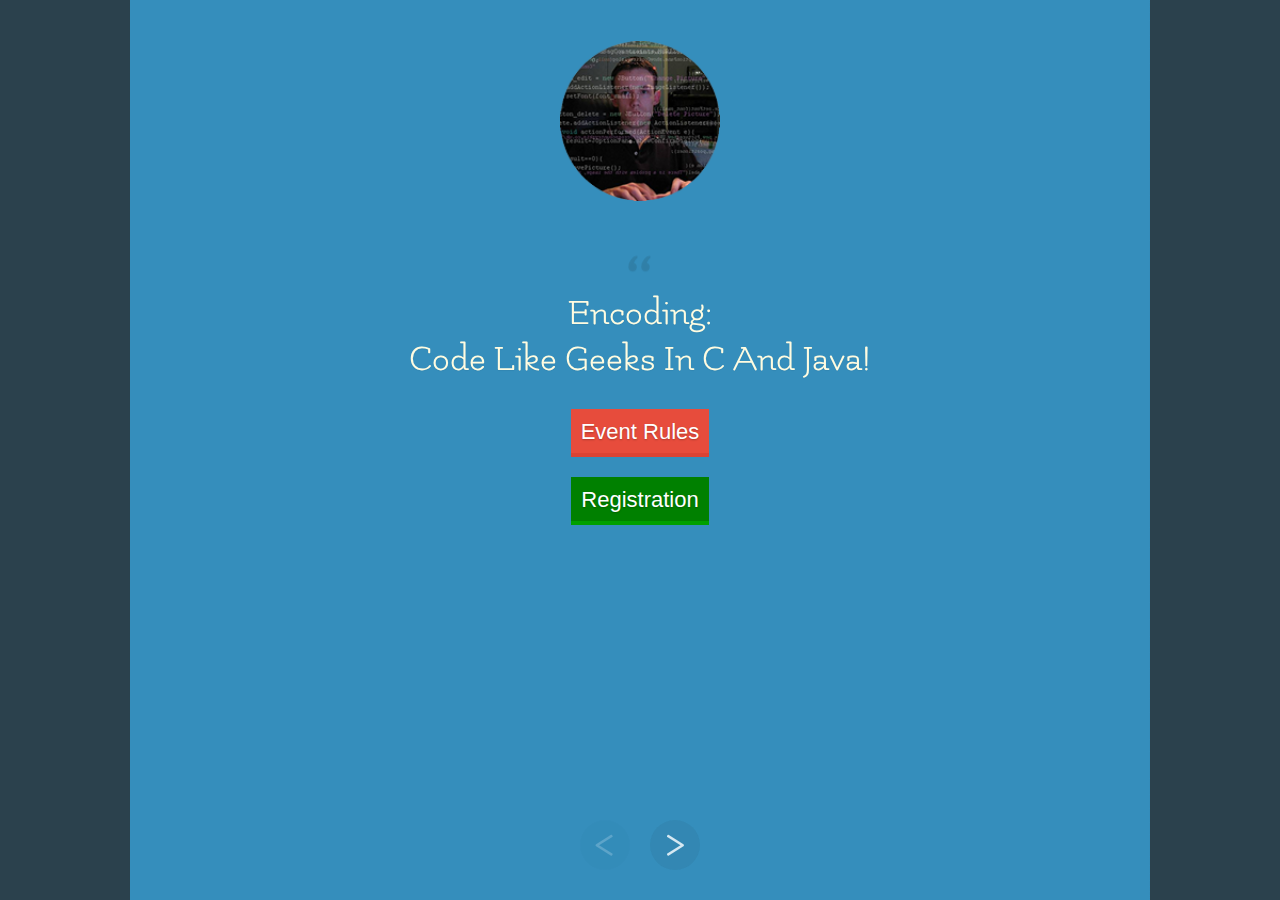
<file: events/cybernix.html>
<!DOCTYPE html>
<html lang="en" class="no-js">
	<head>
		<meta charset="UTF-8" />
		<meta http-equiv="X-UA-Compatible" content="IE=edge"> 
		<meta name="viewport" content="width=device-width, initial-scale=1"> 
		<title>Avenir 15 - Events</title>
		<link rel="shortcut icon" href="../favicon.ico">
		<link href='http://fonts.googleapis.com/css?family=Flamenco' rel='stylesheet' type='text/css'>
		<link rel="stylesheet" type="text/css" href="css/normalize.css" />
		<link rel="stylesheet" type="text/css" href="css/demo.css" />
		<link rel="stylesheet" type="text/css" href="css/slideshow.css" />
		<script src="js/snap.svg-min.js"></script>
		<script src="js/modernizr.custom.js"></script>
		<!--[if IE]>
  		<script src="http://html5shiv.googlecode.com/svn/trunk/html5.js"></script>
		<![endif]-->
	</head>
	<body>
		<div class="container">
			<div id="slideshow" class="slideshow">
				<ul>
					
					<li>
						<div class="slide">
							<img class="icon" src="img_encoding.png"/>
							<blockquote>
								<p>Encoding:<br>Code Like Geeks In  C And Java!</p>
							</blockquote>
							<p>
<a target="newx" target="newx" target="newx" href="https://drive.google.com/file/d/0B4ltzJ1D1YkzVUp2Y3FBbDRZSXBkSi1JNnVqZnBva09Fejdj/view?usp=sharing"><button class="ass">Event Rules</button> </a>
<br><a target="newx" href=" http://goo.gl/forms/RFpfafu2zq"><button class="dick">Registration</button></a><br>
</p>
						</div>
					</li>
                    
                    
                    <li>
						<div class="slide">
							<img class="icon" src="img_web.png" alt="Heart Icon"/>
							<blockquote>
								<p>Web-o-tronic<br>Show off your designing Skills!</p>
							</blockquote>
							<p>
<a target="newx"  href="https://drive.google.com/file/d/0B4sB1zrJek-ubmNQWUFvUUtpNms/view?usp=sharing"><button class="ass">Event Rules</button> </a>
<br><a target="newx" href="http://goo.gl/forms/hCo1xhyXYw"><button class="dick">Registration</button></a>
</p>
						</div>
					</li>
						
                        <li>
						<div class="slide">
							<img class="icon" src="img_hack.png" alt="Heart Icon"/>
							<blockquote>
								<p>Hack-Trick <br>Hack Into Any System Or Anyone's Email</p>
							</blockquote>
							<p>
<a target="newx"  href="https://drive.google.com/file/d/0B4ltzJ1D1YkzUm9RSDlvZEg5cWxCVklobzk3UTJqZDBwZzRj/view?usp=sharing"><button class="ass">Event Rules</button> </a><br><a target="newx" href=" http://goo.gl/forms/UUuPkclofm"><button class="dick">Registration</button></a>
 <br></p>
						</div>
					</li>
                        
                        <li>
						<div class="slide">
							<img class="icon" src="img_android.png" alt="Heart Icon"/>
							<blockquote>
								<p>Bon-app-etit<br>Develop your own application from scratch!</p>
							</blockquote>
							<p>
<a target="newx"  href="https://drive.google.com/file/d/0B4sB1zrJek-uLWZleDRRV2FuSzQ/view?usp=sharing"><button class="ass">Event Rules</button> </a>
<br><a target="newx" href=" http://goo.gl/forms/Up8430XfNJ"><button class="dick">Registration</button></a>
</p>
						</div>
					</li>
                        
                        <li>
						<div class="slide">
							<img class="icon" src="img_crypto.png" alt="Heart Icon"/>
							<blockquote>
								<p>CryptQuest<br>Decrypt Hidden Messages And Encrypt !</p>
							</blockquote>
							<p>
<a target="newx"  href="https://drive.google.com/file/d/0B4ltzJ1D1YkzMlVtSHMzTHQ1QUJfSHJkcEV5dmxmZHQxU25B/view?usp=sharing"><button class="ass">Event Rules</button> </a><br><a target="newx" href=" http://goo.gl/forms/ngeWpsAL2G"><button class="dick">Registration</button></a>
</p>
						</div>
					</li>
					
					 <li>
						<div class="slide">
							<img class="icon" src="st.png" alt="Heart Icon"/>
							<blockquote>
								<p>Stack Trace<br></p>
							</blockquote>
							<p>
<a target="newx"  href="https://drive.google.com/file/d/0B4sB1zrJek-ub1UwSEs0cThQNlo2dHl5ck9yOTQzM3htYS1V/view?usp=sharing"><button class="ass">Event Rules </button> </a><br><a target="newx" href=" http://goo.gl/forms/fhXO3fD9mN"><button class="dick">Registration</button></a>
 <br></p>
						</div>
					</li>
                        
                       
                        
                        
                        
                        
				</ul>
			</div>
		</div><!-- /container -->
		<script src="js/classie.js"></script>
		<script src="js/sliderFx.js"></script>
		<script>
			(function() {
				new SliderFx( document.getElementById('slideshow'), {
					easing : 'cubic-bezier(.8,0,.2,1)'
				} );
			})();
		</script>
	</body>
</html>
</file>
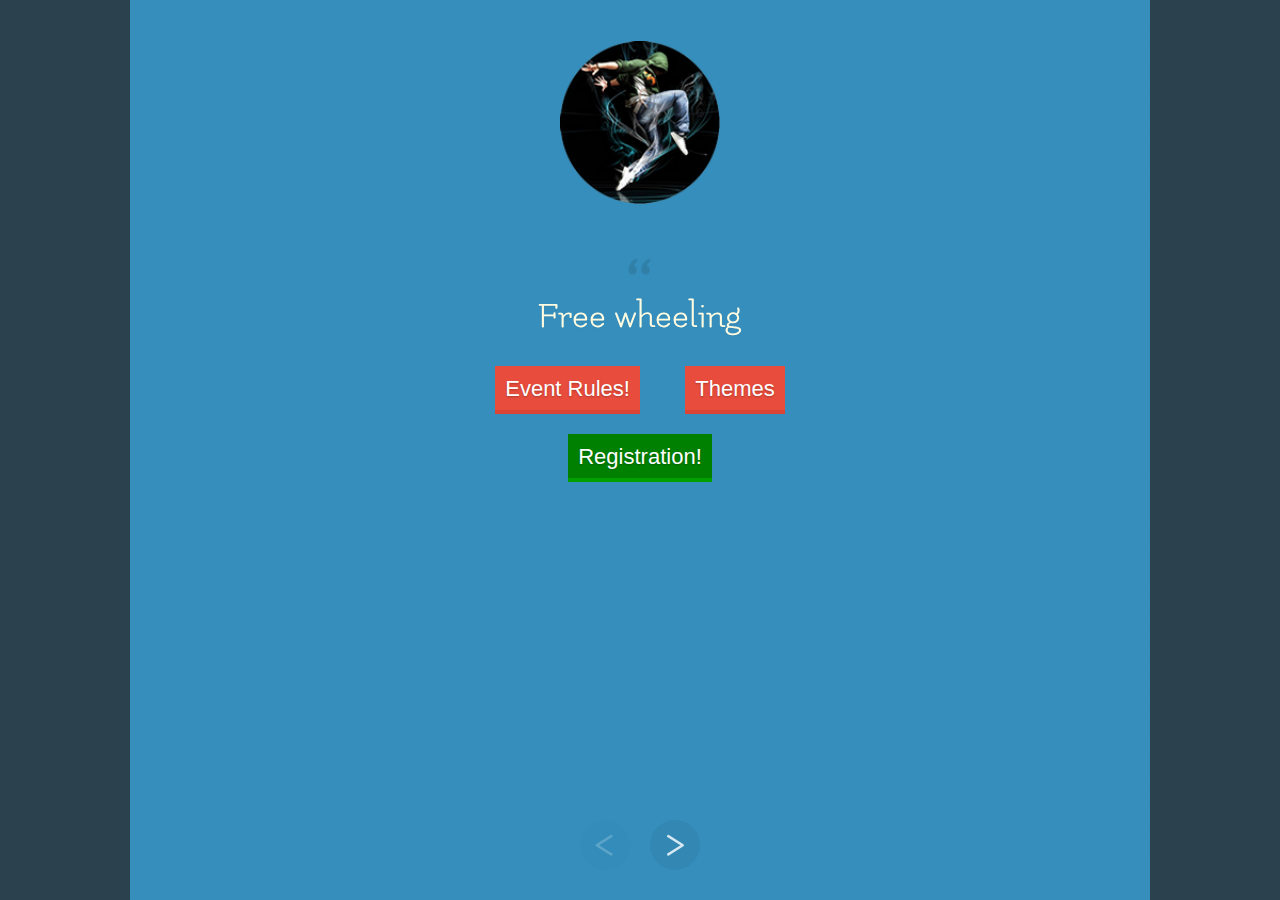
<file: events/fun.html>
<!DOCTYPE html>
<html lang="en" class="no-js">
	<head>
<meta http-equiv="cache-control" content="max-age=0" />
<meta http-equiv="cache-control" content="no-cache" />
<meta http-equiv="expires" content="0" />
<meta http-equiv="expires" content="Tue, 01 Jan 1980 1:00:00 GMT" />
<meta http-equiv="pragma" content="no-cache" />
	<meta charset="UTF-8" />
		<meta http-equiv="X-UA-Compatible" content="IE=edge"> 
		<meta name="viewport" content="width=device-width, initial-scale=1"> 
		<title>Avenir 15 - Events</title>
		<link rel="shortcut icon" href="../favicon.ico">
		<link href='http://fonts.googleapis.com/css?family=Flamenco' rel='stylesheet' type='text/css'>
		<link rel="stylesheet" type="text/css" href="css/normalize.css" />
		<link rel="stylesheet" type="text/css" href="css/demo.css" />
		<link rel="stylesheet" type="text/css" href="css/slideshow.css" />
		<script src="js/snap.svg-min.js"></script>
		<script src="js/modernizr.custom.js"></script>
		<!--[if IE]>
  		<script src="http://html5shiv.googlecode.com/svn/trunk/html5.js"></script>
		<![endif]-->
	</head>
	<body>
		<div class="container">
			<div id="slideshow" class="slideshow">
				<ul>
					
					<li>
						<div class="slide">
							<img class="icon" src="dbfw.png"/>
							<blockquote>
								<p>Free wheeling<br></p>
							</blockquote>
							<p>
<a target="newx" href="https://drive.google.com/file/d/0B4sB1zrJek-uc2ZkZmZSdWFKTEk/view?usp=sharing"><button class="ass">Event Rules!</button></a>&nbsp &nbsp &nbsp <a target="newx" href="https://drive.google.com/file/d/0B4sB1zrJek-ual9qQVEwYW9WaEk/view?usp=sharing"><button class="ass"> Themes</button> </a><br><a target="newx" href="- http://goo.gl/forms/Sj4z06fZlv"><button class="dick">Registration!</button></a>
</p>
						</div>
					</li>


					<li>
						<div class="slide">
							<img class="icon" src="acac1.png"/>
							<blockquote>
								<p>Con-2-Win<br></p>
							</blockquote>
							<p>
<a target="newx" href="https://drive.google.com/file/d/0B4sB1zrJek-uVUNxRU1jWkFyYnM/view?usp=sharing"><button class="ass">Event Rules!</button> </a><br><a target="newx" href=""><button class="dick">Registration!</button></a>
</p>
						</div>
					</li>
                    			
					<li>
						<div class="slide">
							<img class="icon" src="thuntthunt.png"/>
							<blockquote>
								<p>Treasure Hunt<br></p>
							</blockquote>
							<p>
<a target="newx" href="https://drive.google.com/file/d/0B4sB1zrJek-ueXN0enlFaDVVZDA/view?usp=sharing"><button class="ass">Event Rules!</button> </a><br><a target="newx" href="http://goo.gl/forms/JmdA2tO8CS"><button class="dick">Registration!</button></a>
</p>
						</div>
					</li>

					<li>
						<div class="slide">
							<img class="icon" src="dbfp.png" />
							<blockquote>
								<p>Face painting<br></p>
							</blockquote>
							<p>
<a target="newx" href="https://drive.google.com/file/d/0B4sB1zrJek-ucXQxeUdhYmpJX0E/view?usp=sharing"><button class="ass">Event Rules! </button></a><br><a target="newx" href=" http://goo.gl/forms/SDZ1cX1Kjf"><button class="dick">Registration!</button></a>
</p>
						</div>
					</li>

					<li>
						<div class="slide">
							<img class="icon" src="dbzb.png" />
							<blockquote>
								<p>Zorb soccer<br></p>
							</blockquote>
							<p>
<a target="newx" href="https://drive.google.com/file/d/0B4sB1zrJek-uUFBKbHAyOG5STkFHLWNLTjVtZ3hsLTlGa3Vn/view?usp=sharing"><button class="ass">Event Rules!</button> </a><br><a target="newx" href=" "><button class="dick">Registration!</button></a>
</p>
						</div>
					</li>
                    
                   			<li>
						<div class="slide">
							<img class="icon" src="acdb1.png"/>
							<blockquote>
								<p>Dart board<br></p>
							</blockquote>
							<p>
<a target="newx" href="https://drive.google.com/file/d/0B4sB1zrJek-uTUNfeE9FMklrcDg/view?usp=sharing"><button class="ass">Event Rules!</button> </a>
<br><a target="newx" href=" "><button class="dick">Registration!</button></a>
</p>
						</div>
					</li>
                       
                                              
				</ul>
			</div>
		</div><!-- /container -->
		<script src="js/classie.js"></script>
		<script src="js/sliderFx.js"></script>
		<script>
			(function() {
				new SliderFx( document.getElementById('slideshow'), {
					easing : 'cubic-bezier(.8,0,.2,1)'
				} );
			})();
		</script>
	</body>
</html>
</file>
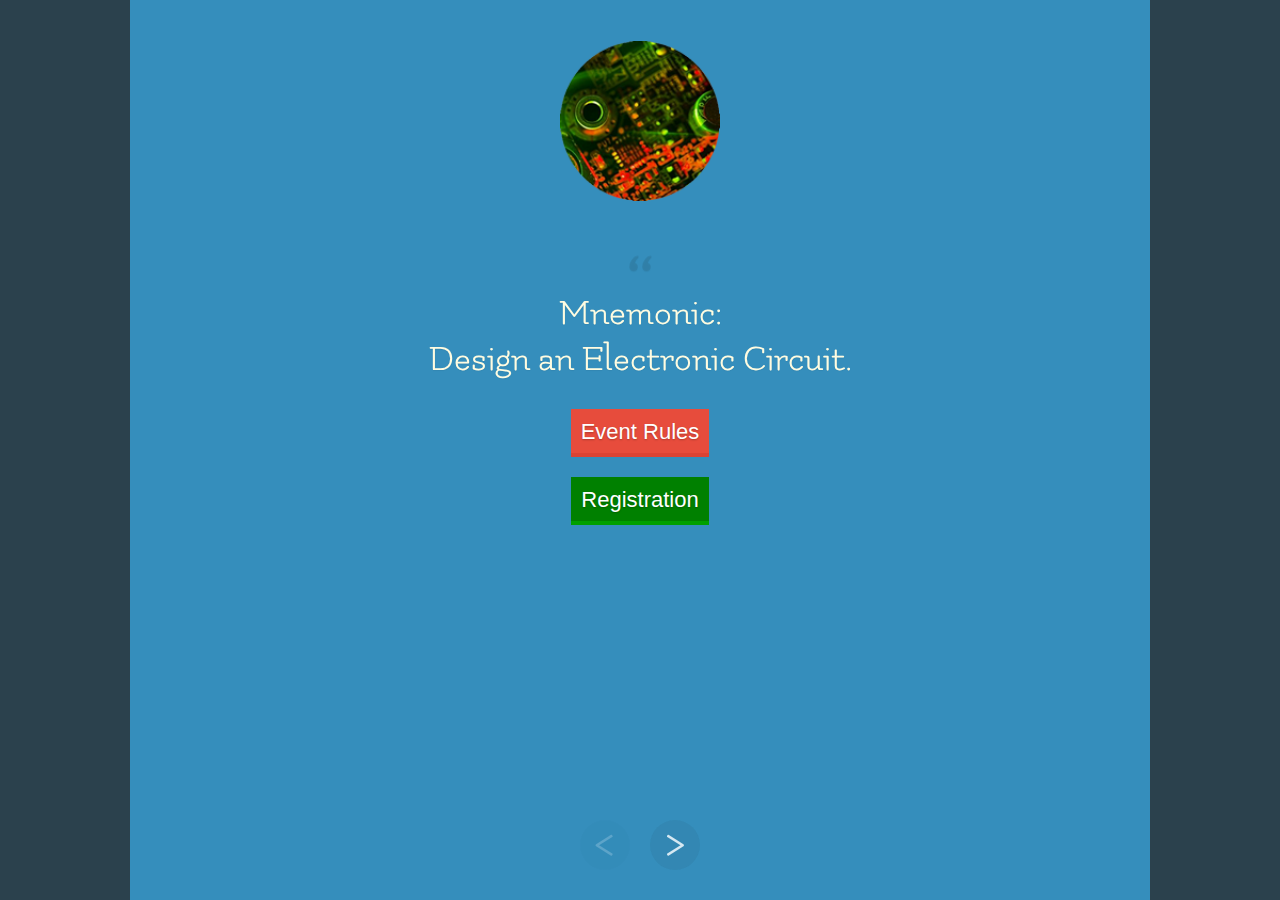
<file: events/general.html>
<!DOCTYPE html>
<html lang="en" class="no-js">
	<head>
		<meta charset="UTF-8" />
		<meta http-equiv="X-UA-Compatible" content="IE=edge"> 
		<meta name="viewport" content="width=device-width, initial-scale=1"> 
		<title>Avenir 15 - Events</title>
		<link rel="shortcut icon" href="../favicon.ico">
		<link href='http://fonts.googleapis.com/css?family=Flamenco' rel='stylesheet' type='text/css'>
		<link rel="stylesheet" type="text/css" href="css/normalize.css" />
		<link rel="stylesheet" type="text/css" href="css/demo.css" />
		<link rel="stylesheet" type="text/css" href="css/slideshow.css" />
		<script src="js/snap.svg-min.js"></script>
		<script src="js/modernizr.custom.js"></script>
		<!--[if IE]>
  		<script src="http://html5shiv.googlecode.com/svn/trunk/html5.js"></script>
		<![endif]-->
	</head>
	<body>
		<div class="container">
			<div id="slideshow" class="slideshow">
				<ul>
					
					<li>
						<div class="slide">
							<img class="icon" src="img_mnemonics.png"/>
							<blockquote>
								<p>Mnemonic:<br>Design an Electronic Circuit.</p>
							</blockquote>
							<p>
<a target="newx" href="https://drive.google.com/file/d/0B4ltzJ1D1YkzSUZTMjhQMV9TU05JbnlUNHJLOTBSOGozSi1v/view?usp=sharing"><button class="ass">Event Rules</button> </a><br><a target="newx" href="http://goo.gl/forms/0GBwCjbszV"><button class="dick">Registration</button></a>
</p>
						</div>
					</li>
                    
                    
                    <li>
						<div class="slide">
							<img class="icon" src="img_inception.png" alt="Heart Icon"/>
							<blockquote>
								<p>Inception<br>Who said you cannot innovate ?</p>
							</blockquote>
							<p>
<a target="newx" href="https://drive.google.com/file/d/0B4sB1zrJek-uLThCNlNta2xMQkU/view?usp=sharing"><button class="ass">Event Rules</button> </a>
<br><a target="newx" href=" http://goo.gl/forms/T5l7aKobeJ"><button class="dick">Registration</button></a>
</p>
						</div>
					</li>
						
                        <li>
						<div class="slide">
							<img class="icon" src="img_contrive.png" alt="Heart Icon"/>
							<blockquote>
								<p>Contrive<br>For The 'Norton' 
Syndrome Patients!</p>
							</blockquote>
							<p>
<a target="newx" href="https://drive.google.com/file/d/0B4ltzJ1D1YkzX0laQ2RCcEl0Z28zbmdZTHZ4M3lxTko4U1FR/view?usp=sharing"><button class="ass">Event Rules</button> </a><br><a target="newx" href=" http://goo.gl/forms/JOk5Dt5DCD"><button class="dick">Registration</button></a>
 <br></p>
						</div>
					</li>
                        
                        <li>
						<div class="slide">
							<img class="icon" src="img_ad.png" alt="Heart Icon"/>
							<blockquote>
								<p>Ad-Enacting:<br>Create Your Own Advertisement and Act</p>
							</blockquote>
							<p>
							<a target="newx" href="https://drive.google.com/file/d/0B4sB1zrJek-uWDFQTG9sdllaaU0/view?usp=sharing"><button class="ass">Event Rules</button> </a>
							<br><a target="newx" href=" http://goo.gl/forms/1y7qfikkHr"><button class="dick">Registration</button></a>
<br></p>
							
						</div>
						
					</li>
                        
                        <li>
						<div class="slide">
							<img class="icon" src="img_quiz.png" alt="Heart Icon"/>
							<blockquote>
								<p>Quizzard:<br>Test Your Knowledge.Its Quiz Time!</p>
							</blockquote>
							<p>
<a target="newx" href="https://drive.google.com/file/d/0B4ltzJ1D1YkzcEZrRVVUR2EzbWhlemtsT0R6SDNPci1BUlZj/view?usp=sharing"><button class="ass">Event Rules</button> </a><br><a target="newx" href="http://goo.gl/forms/7lQ7cLSANI"><button class="dick">Registration</button></a>
<br></p>
						</div>
					</li>
                        
                       
                        <li>
						<div class="slide">
							<img class="icon" src="img_dispute.png" alt="Heart Icon"/>
							<blockquote>
								<p>Dispute:<br>A Debate Competition. 
The War Of Words!</p>
							</blockquote>
							<p><a target="newx" href="https://drive.google.com/file/d/0B4ltzJ1D1YkzQWNwNXpKelNUSzk0djFfVFhjaUFpc2ZwZ2Rv/view?usp=sharing"><button class="ass">Event Rules</button> </a>
							<br><a target="newx" href=" http://goo.gl/forms/oHkbI7GyXA"><button class="dick">Registration</button></a>
							<br></p>
						</div>
					</li>    <li>
						<div class="slide">
							<img class="icon" src="img_arithmos.png" alt="Heart Icon"/>
							<blockquote>
								<p>Arithmos:<br>For Those Who Breath 
Maths.</p>
							</blockquote>
							<p>
<a target="newx" href="https://drive.google.com/file/d/0B4ltzJ1D1YkzTWdxT3c4Mk5rcVNUVWhJUVlDN0VPRzZMcW5V/view?usp=sharing"><button class="ass">Event Rules</button> </a><br><a target="newx" href=" http://goo.gl/forms/ps0gf5bjsb"><button class="dick">Registration</button></a>
<br></p>
						</div>
					</li>    <li>
						<div class="slide">
							<img class="icon" src="img_puzzle.png" alt="Heart Icon"/>
							<blockquote>
								<p>Puzzle-Duzzle<br>Tax Your Brain And 
Solve Puzzles!</p>
							</blockquote>
							<p>
<a target="newx" href="https://drive.google.com/file/d/0B4ltzJ1D1YkzeENwd08wM2Z5cDZUQnM4MkQ0NHMwV0dNa3dF/view?usp=sharing"><button class="ass">Event Rules</button> </a><br><a target="newx" href=" http://goo.gl/forms/DKCQFRH7vR"><button class="dick">Registration</button></a>
<br></p>
						</div>
				  
                         <li>
						<div class="slide">
							<img class="icon" src="img_chess.png" alt="Heart Icon"/>
							<blockquote>
								<p>Knighted<br>you see a good move, think of a better!</p>
							</blockquote>
							<p>
<a target="newx" href="https://drive.google.com/file/d/0B4ltzJ1D1YkzUno4UDFsckJHYVZNSFp0NW5NTk4weUVjRlNZ/view?usp=sharing"><button class="ass">Event Rules</button> </a><br><a target="newx" href=" http://goo.gl/forms/B5Y2JDZyIT"><button class="dick">Registration</button></a>
<br></p>
						</div>
					</li>
                        
                        <li>
						<div class="slide">
							<img class="icon" src="img_sudoku.png" alt="Heart Icon"/>
							<blockquote>
								<p>Sudoku<br>Work Your Brain out on The 9*9 Grid!</p>
							</blockquote>
							<p>
<a target="newx" href="https://drive.google.com/file/d/0B4ltzJ1D1YkzTjNFaEp2eUh3R3pNbzBWLVdBemJnb0dJTzRz/view?usp=sharing"><button class="ass">Event Rules</button> </a><br><a target="newx" href="http://goo.gl/forms/u8iJAZ3T0G"><button class="dick">Registration</button></a>
<br></p>
						</div>
					</li>
                        
                        
				</ul>
			</div>
		</div><!-- /container -->
		<script src="js/classie.js"></script>
		<script src="js/sliderFx.js"></script>
		<script>
			(function() {
				new SliderFx( document.getElementById('slideshow'), {
					easing : 'cubic-bezier(.8,0,.2,1)'
				} );
			})();
		</script>
	</body>
</html>
</file>
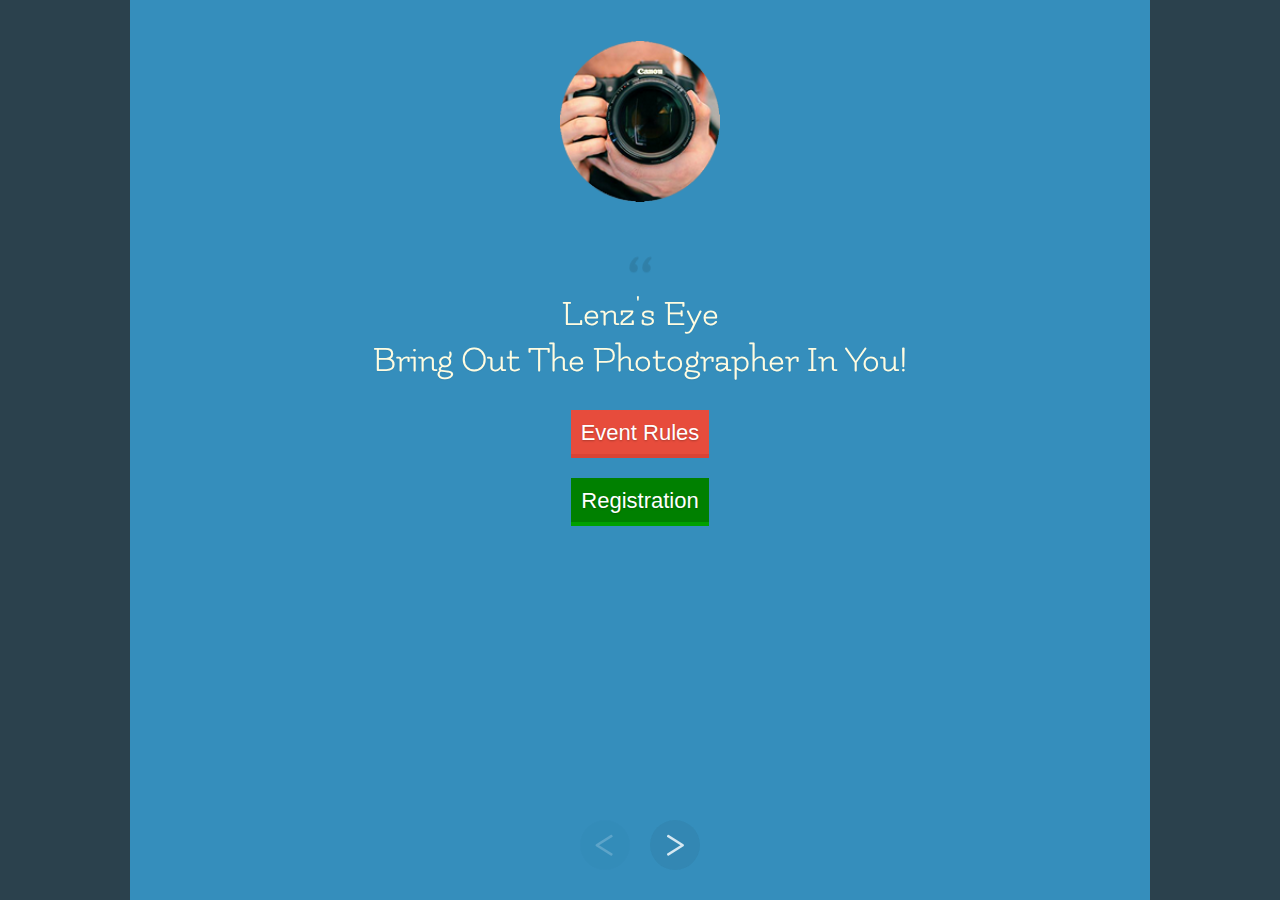
<file: events/lenz.html>
<!DOCTYPE html>
<html lang="en" class="no-js">
	<head>
		<meta charset="UTF-8" />
		<meta http-equiv="X-UA-Compatible" content="IE=edge"> 
		<meta name="viewport" content="width=device-width, initial-scale=1"> 
		<title>Avenir 15 - Events</title>
		<link rel="shortcut icon" href="../favicon.ico">
		<link href='http://fonts.googleapis.com/css?family=Flamenco' rel='stylesheet' type='text/css'>
		<link rel="stylesheet" type="text/css" href="css/normalize.css" />
		<link rel="stylesheet" type="text/css" href="css/demo.css" />
		<link rel="stylesheet" type="text/css" href="css/slideshow.css" />
		<script src="js/snap.svg-min.js"></script>
		<script src="js/modernizr.custom.js"></script>
		<!--[if IE]>
  		<script src="http://html5shiv.googlecode.com/svn/trunk/html5.js"></script>
		<![endif]-->
	</head>
	<body>
		<div class="container">
			<div id="slideshow" class="slideshow">
				<ul>
					
					<li>
						<div class="slide">
							<img class="icon" src="img_lenz.png"/>
							<blockquote>
								<p>Lenz's Eye<br>Bring Out The Photographer In You! </p>
							</blockquote>
							<p>
<a target="newx" href="https://drive.google.com/file/d/0B4sB1zrJek-uT2ZmcTNGTlJSaTQ/view?usp=sharing"><button class="ass">Event Rules</button> </a>
<br><a target="newx" href=" http://goo.gl/forms/qLS7pmiDUr"><button class="dick">Registration</button></a>
</p>
						</div>
					</li>
                    
                    
                    <li>
						<div class="slide">
							<img class="icon" src="img_clickin.png" alt="Heart Icon"/>
							<blockquote>
								<p>Click-In-Stant<br>Capture The Best Moments Of Our Fest And Be The Star!</p>
							</blockquote>
							<p>
<a target="newx" href="https://drive.google.com/file/d/0B4ltzJ1D1YkzWWQ5UFdBVVRhWW1fbkxLVVdLaUtkTC1Ya2RR/view?usp=sharing"><button class="ass">Event Rules</button> </a>&nbsp &nbsp<a target="newx" href="http://goo.gl/forms/yT0o00EkPh"><button class="dick">Registration</button></a>
</p>
						</div>
					</li>
						
                        <li>
						<div class="slide">
							<img class="icon" src="img_bio.png" alt="Heart Icon"/>
							<blockquote>
								<p>Bio-Scope<br>Fulfill Your Dream..Make Your Own Movie!</p>
							</blockquote>
							<p>
<a target="newx" href="https://drive.google.com/file/d/0B4sB1zrJek-uX1VabXJJN3h2N28/view?usp=sharing"><button class="ass">Event Rules</button> </a>
 <br><a target="newx" href=" http://goo.gl/forms/bjbNRDXT8L"><button class="dick">Registration</button></a>
 </p>
						</div>
					</li>
                        
                        <li>
						<div class="slide">
							<img class="icon" src="img_cine.png" alt="Heart Icon"/>
							<blockquote>
								<p>Cine Articulate<br>Have A Critic's Eye?! Write A Movie Review!</p>
							</blockquote>
							<p>
<a target="newx" href="https://docs.google.com/document/d/1fYABmZC50_BsC9CjGUuTFZlBtRS6CWMe7GxykMp_Deo/edit?usp=sharing"><button class="ass">Event Rules</button> </a>
<br><a target="newx" href=" http://goo.gl/forms/vJpDnsHXJH"><button class="dick">Registration</button></a>
</p>
						</div>
					</li>
                        
                       
                        
						<li>
						<div class="slide">
							<img class="icon" src="spec2rum.png" alt="Heart Icon"/>
							<blockquote>
								<p>sepctrum (Free entry)<br>Got Some talent?! Show It Off!</p>
							</blockquote>
							<p>
<a target="newx" href="https://drive.google.com/file/d/0B4sB1zrJek-ucHZOVXVVT0NIdlU/view?usp=sharing"><button class="ass">Event Rules</button> </a>
<br><a target="newx" href=" http://goo.gl/forms/gqdmPcycfP"><button class="dick">Registration</button></a>
</p>
						</div>
					</li>                   
                        
                        
                        
				</ul>
			</div>
		</div><!-- /container -->
		<script src="js/classie.js"></script>
		<script src="js/sliderFx.js"></script>
		<script>
			(function() {
				new SliderFx( document.getElementById('slideshow'), {
					easing : 'cubic-bezier(.8,0,.2,1)'
				} );
			})();
		</script>
	</body>
</html>
</file>
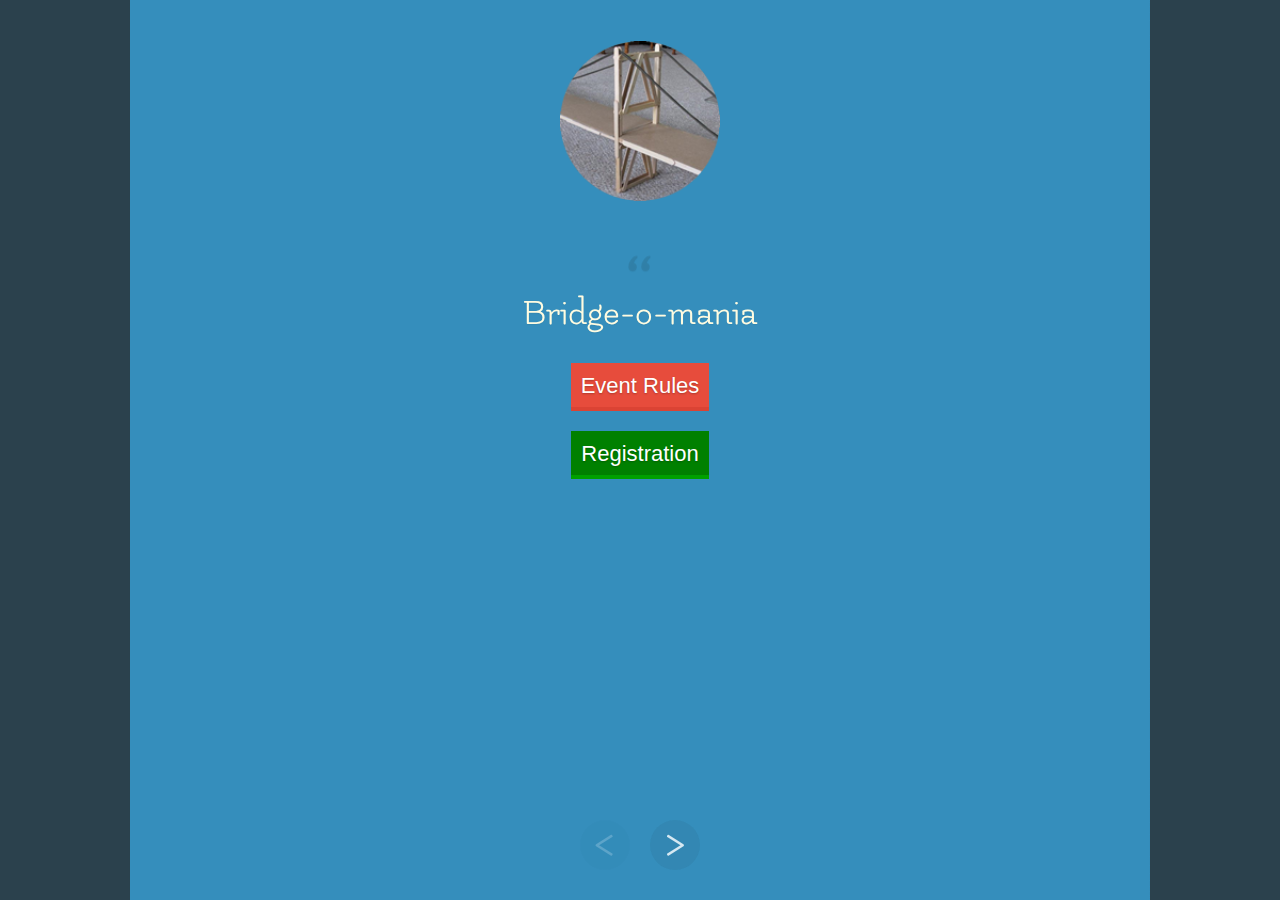
<file: events/nirmaan.html>
<!DOCTYPE html>
<html lang="en" class="no-js">
	<head>
<meta http-equiv="cache-control" content="max-age=0" />
<meta http-equiv="cache-control" content="no-cache" />
<meta http-equiv="expires" content="0" />
<meta http-equiv="expires" content="Tue, 01 Jan 1980 1:00:00 GMT" />
<meta http-equiv="pragma" content="no-cache" />
	<meta charset="UTF-8" />
		<meta http-equiv="X-UA-Compatible" content="IE=edge"> 
		<meta name="viewport" content="width=device-width, initial-scale=1"> 
		<title>Avenir 15 - Events</title>
		<link rel="shortcut icon" href="../favicon.ico">
		<link href='http://fonts.googleapis.com/css?family=Flamenco' rel='stylesheet' type='text/css'>
		<link rel="stylesheet" type="text/css" href="css/normalize.css" />
		<link rel="stylesheet" type="text/css" href="css/demo.css" />
		<link rel="stylesheet" type="text/css" href="css/slideshow.css" />
		<script src="js/snap.svg-min.js"></script>
		<script src="js/modernizr.custom.js"></script>
		<!--[if IE]>
  		<script src="http://html5shiv.googlecode.com/svn/trunk/html5.js"></script>
		<![endif]-->
	</head>
	<body>
		<div class="container">
			<div id="slideshow" class="slideshow">
				<ul>
					
					<li>
						<div class="slide">
							<img class="icon" src="bridge.png"/>
							<blockquote>
								<p>Bridge-o-mania<br></p>
							</blockquote>
							<p>
<a target="newx" href="https://drive.google.com/file/d/0B4sB1zrJek-uSTc0WGFuZ2VhenkwWW1JWWJxYkQwVEF3M29Z/view?usp=sharing"><button class="ass">Event Rules</button> </a><br><a target="newx" href="http://goo.gl/forms/8ZiFHKpSaR"><button class="dick">Registration</button></a>
</p>
						</div>
					</li>
                    
                    
                    <li>
						<div class="slide">
							<img class="icon" src="constru.png" alt="Heart Icon"/>
							<blockquote>
								<p>Construzione<br></p>
							</blockquote>
							<p>
 <a target="newx" href="https://drive.google.com/file/d/0B4sB1zrJek-uejlUYlJMVVJnZFNyTmRnNlNNNHRYUm9mVUQ0/view?usp=sharing"> <button class="ass">Event Rules!</button></a>
 <br><a target="newx" href="http://goo.gl/forms/kS4G5y93s0"><button class="dick">Registrations</button></a>
 </p>
						</div>
					</li>
						
                        
                        
                        <li>
						<div class="slide">
							<img class="icon" src="survo.png" alt="Heart Icon"/>
							<blockquote>
								<p>Survolare<br></p>
							</blockquote>
							<p>
<a target="newx" href="https://drive.google.com/file/d/0B4sB1zrJek-uUzJhb1BYV1NrbjNzblZrSHFGemYzV3d5amFJ/view?usp=sharing"><button class="ass">Event Rules</button> </a><br><a target="newx" href=" http://goo.gl/forms/wVKzIEWLO1"><button class="dick">Registration</button></a>
</p>
						</div>
					</li>
                        
                       
                                              
				</ul>
			</div>
		</div><!-- /container -->
		<script src="js/classie.js"></script>
		<script src="js/sliderFx.js"></script>
		<script>
			(function() {
				new SliderFx( document.getElementById('slideshow'), {
					easing : 'cubic-bezier(.8,0,.2,1)'
				} );
			})();
		</script>
	</body>
</html>
</file>
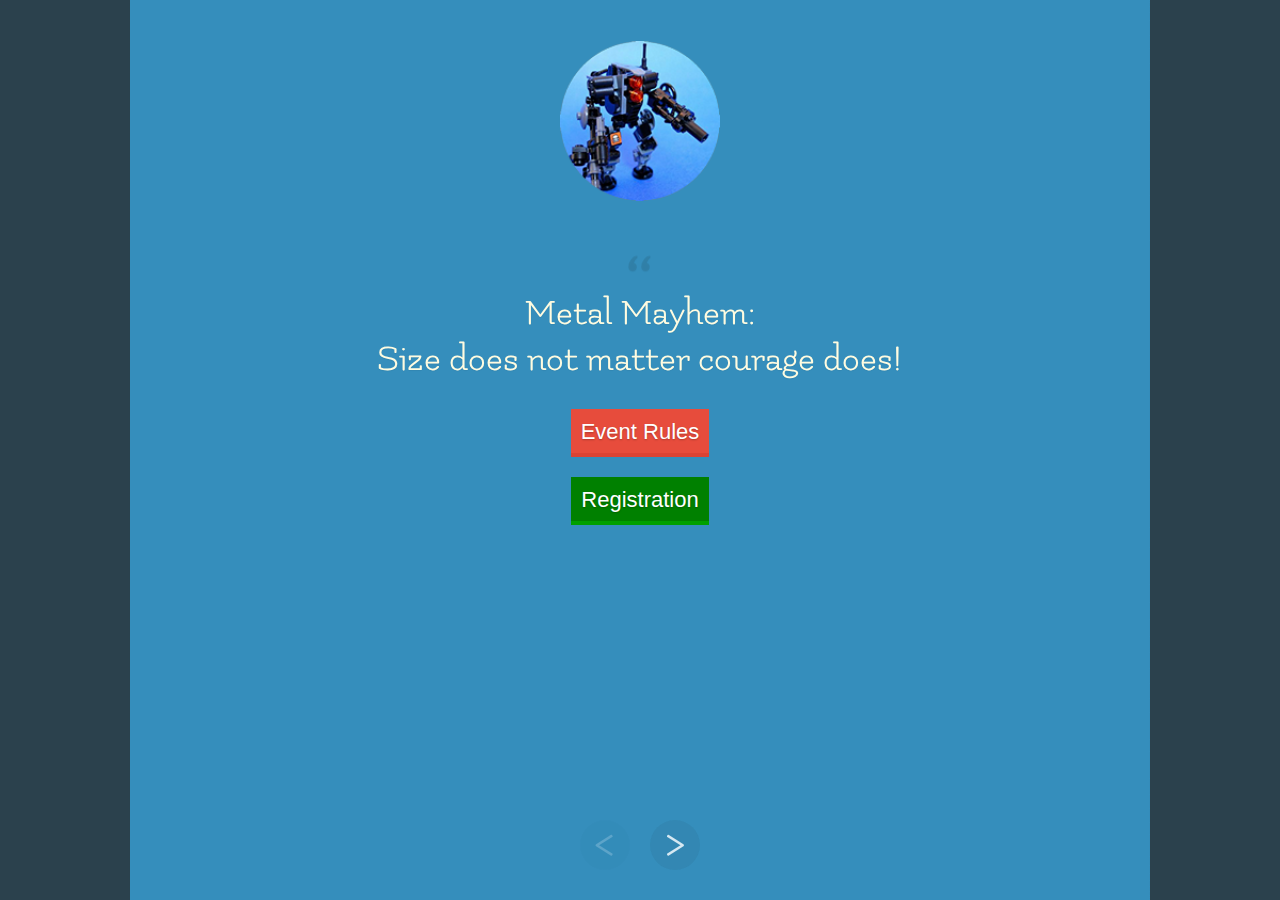
<file: events/robo.html>
<!DOCTYPE html>
<html lang="en" class="no-js">
	<head>
<meta http-equiv="cache-control" content="max-age=0" />
<meta http-equiv="cache-control" content="no-cache" />
<meta http-equiv="expires" content="0" />
<meta http-equiv="expires" content="Tue, 01 Jan 1980 1:00:00 GMT" />
<meta http-equiv="pragma" content="no-cache" />
	<meta charset="UTF-8" />
		<meta http-equiv="X-UA-Compatible" content="IE=edge"> 
		<meta name="viewport" content="width=device-width, initial-scale=1"> 
		<title>Avenir 15 - Events</title>
		<link rel="shortcut icon" href="../favicon.ico">
		<link href='http://fonts.googleapis.com/css?family=Flamenco' rel='stylesheet' type='text/css'>
		<link rel="stylesheet" type="text/css" href="css/normalize.css" />
		<link rel="stylesheet" type="text/css" href="css/demo.css" />
		<link rel="stylesheet" type="text/css" href="css/slideshow.css" />
		<script src="js/snap.svg-min.js"></script>
		<script src="js/modernizr.custom.js"></script>
		<!--[if IE]>
  		<script src="http://html5shiv.googlecode.com/svn/trunk/html5.js"></script>
		<![endif]-->
	</head>
	<body>
		<div class="container">
			<div id="slideshow" class="slideshow">
				<ul>
					
					<li>
						<div class="slide">
							<img class="icon" src="img_robowar.png"/>
							<blockquote>
								<p>Metal Mayhem:<br>Size does not matter courage does!</p>
							</blockquote>
							<p>
<a target="newx" href="https://drive.google.com/file/d/0B4sB1zrJek-uODRVdDBoUDFtVWM/view?usp=sharing"><button class="ass">Event Rules</button> </a>
<br><a target="newx" href="http://goo.gl/forms/ePsoX8AOKl"><button class="dick">Registration</button></a>
</p>
						</div>
					</li>
                    
                    
                    <li>
						<div class="slide">
							<img class="icon" src="img_wallavoider.png" alt="Heart Icon"/>
							<blockquote>
								<p>Intrusion:<br>Fill the gaps to make way for the vehicle</p>
							</blockquote>
							<p>
 <a target="newx" href="https://drive.google.com/file/d/0B4sB1zrJek-udEd1aGhLU19kVjA/view?usp=sharing"> <button class="ass">Event Rules</button></a>
 <br><a target="newx" href="http://goo.gl/forms/VpDzQIlFlj"><button class="dick">Registration</button></a>
 </p>
						</div>
					</li>
						
                        <li>
						<div class="slide">
							<img class="icon" src="img_linefollower.png" alt="Heart Icon"/>
							<blockquote>
								<p>Line Tracer <br>Make Your Bot Follow The Line And Success Follow You!</p>
							</blockquote>
							<p>
<a target="newx" href="https://drive.google.com/file/d/0B4sB1zrJek-uUjVSazNvOUxLajA/view?usp=sharing"><button class="ass">Event Rules</button> </a>
&nbsp &nbsp<a target="newx" href="http://goo.gl/forms/UQBw15qJHm"><button class="dick">Registration</button></a>
</p>
						</div>
					</li>
                        
                        <li>
						<div class="slide">
							<img class="icon" src="img_robosoccer.png" alt="Heart Icon"/>
							<blockquote>
								<p>Robo Soccer<br>Let The Bots Play Soccer!</p>
							</blockquote>
							<p>
<a target="newx" href="https://drive.google.com/file/d/0B4sB1zrJek-uMTltZlJ2SGQ3Zmc/view?usp=sharing"><button class="ass">Event Rules</button> </a>
<br><a target="newx" href=" http://goo.gl/forms/u0YIid9e6k"><button class="dick">Registration</button></a>
</p>
						</div>
					</li>
                        
                        <li>
						<div class="slide">
							<img class="icon" src="img_terraranger.png" alt="Heart Icon"/>
							<blockquote>
								<p>Terra Ranger<br>Go Through Obstacles And Emerge As The Winner!</p>
							</blockquote>
							<p>
<a target="newx" href="https://drive.google.com/file/d/0B4sB1zrJek-uc01wUDg5eTdvMG8/view?usp=sharing"><button class="ass">Event Rules</button> </a>
&nbsp &nbsp<a target="newx" href="http://goo.gl/forms/O0UK27Ij87"><button class="dick">Registration</button></a>
</p>
						</div>
					</li>
                        
                            <li>
						<div class="slide">
							<img class="icon" src="img_iresque.png" alt="Heart Icon"/>
							<blockquote>
								<p>I-Resquer<br>Rescue The Boxes And Guide The Bot To Victory!</p>
							</blockquote>
							<p>
<a target="newx" href="https://drive.google.com/file/d/0B4sB1zrJek-uRzBvX0M5QXItZm8/view?usp=sharing"><button class="ass">Event Rules</button> </a>&nbsp &nbsp<a target="newx" href=" http://goo.gl/forms/tPOq8nrQM0"><button class="dick">Registration</button></a>
</p>
						</div>
					</li>
                        
                        
                        
                        
				</ul>
			</div>
		</div><!-- /container -->
		<script src="js/classie.js"></script>
		<script src="js/sliderFx.js"></script>
		<script>
			(function() {
				new SliderFx( document.getElementById('slideshow'), {
					easing : 'cubic-bezier(.8,0,.2,1)'
				} );
			})();
		</script>
	</body>
</html>
</file>
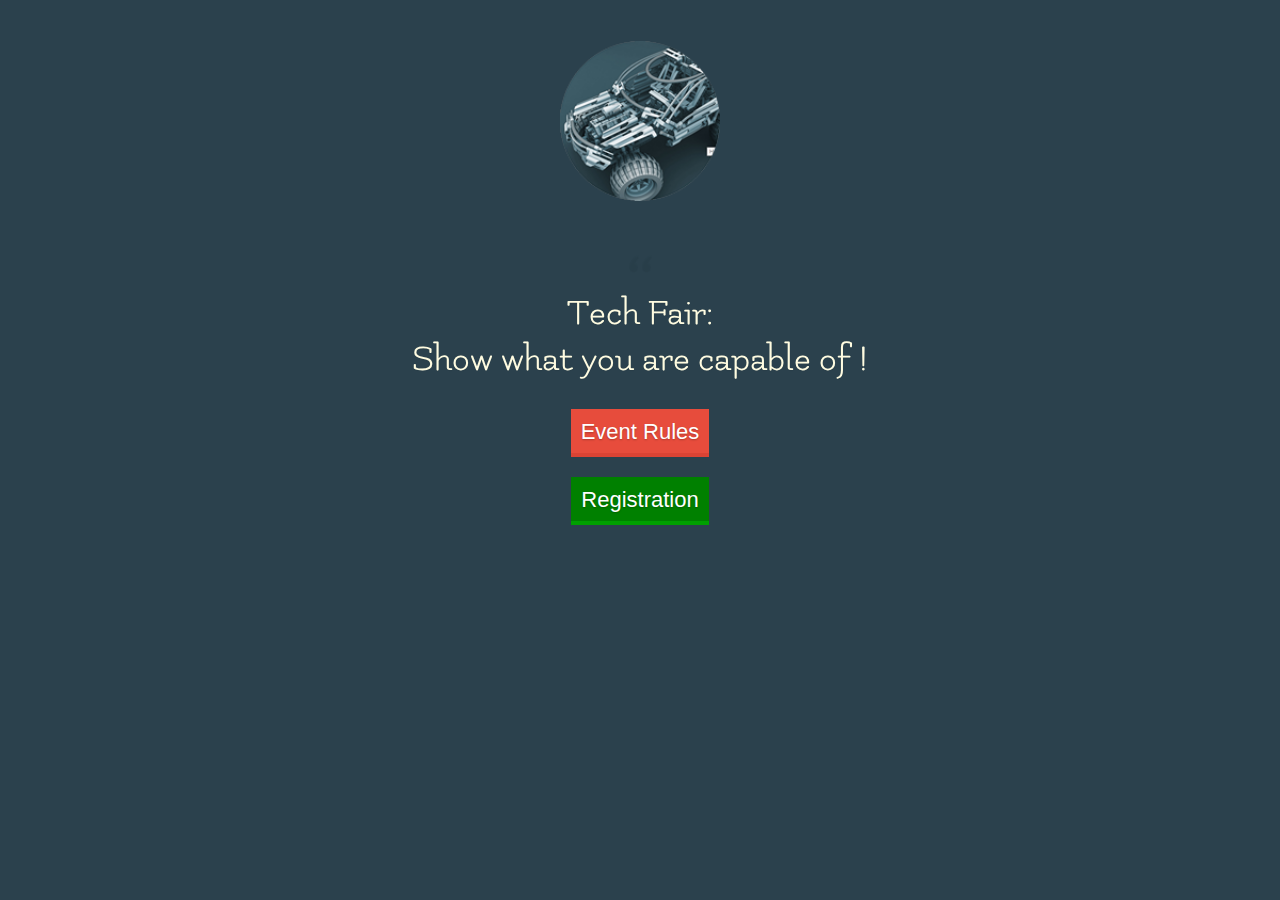
<file: events/techf.html>
<!DOCTYPE html>
<html lang="en" class="no-js">
	<head>
<meta http-equiv="cache-control" content="max-age=0" />
<meta http-equiv="cache-control" content="no-cache" />
<meta http-equiv="expires" content="0" />
<meta http-equiv="expires" content="Tue, 01 Jan 1980 1:00:00 GMT" />
<meta http-equiv="pragma" content="no-cache" />
	<meta charset="UTF-8" />
		<meta http-equiv="X-UA-Compatible" content="IE=edge"> 
		<meta name="viewport" content="width=device-width, initial-scale=1"> 
		<title>Avenir 15 - Events</title>
		<link rel="shortcut icon" href="../favicon.ico">
		<link href='http://fonts.googleapis.com/css?family=Flamenco' rel='stylesheet' type='text/css'>
		<link rel="stylesheet" type="text/css" href="css/normalize.css" />
		<link rel="stylesheet" type="text/css" href="css/demo.css" />
		<link rel="stylesheet" type="text/css" href="css/slideshow.css" />
		<script src="js/snap.svg-min.js"></script>
		<script src="js/modernizr.custom.js"></script>
		<!--[if IE]>
  		<script src="http://html5shiv.googlecode.com/svn/trunk/html5.js"></script>
		<![endif]-->
	</head>
	<body>
		<div class="container">
			<div id="slideshow" class="slideshow">
				<ul>
					
					<li>
						<div class="slide">
							<img class="icon" src="techf.png"/>
							<blockquote>
								<p>Tech Fair:<br> Show what you are capable of !</p>
							</blockquote>
							<p>
<a target="newx" href="https://drive.google.com/file/d/0B4sB1zrJek-uN2NHQjBsUGMtR2s/view?usp=sharing"><button class="ass">Event Rules</button> </a>
<br><a target="newx" href=""><button class="dick">Registration</button></a>
</p>
						</div>
					</li>
                    
					
                    
                        
                        
				</ul>
			</div>
		</div><!-- /container -->
		<script src="js/classie.js"></script>
		<script src="js/sliderFx.js"></script>
		<script>
			(function() {
				new SliderFx( document.getElementById('slideshow'), {
					easing : 'cubic-bezier(.8,0,.2,1)'
				} );
			})();
		</script>
	</body>
</html>
</file>
<file: comm/comm/pinterest-style.css>
body {
	background: #e8e8e8;
	font-family: 'Helvetica Neue', Helvetica, Arial;
}

.brick {
	background: white;
	box-shadow: 0 1px 3px 0 rgba(0, 0, 0, 0.33);
	border-radius: 3px;
	color: #333;
	border: none;
}


.brick .img {
	width: 100%;
	max-width: 100%;
	display: block;
}

.brick h3, .brick h5 {
	text-shadow: none;
}
</file>
<file: events/css/demo.css>
@font-face {
	font-weight: normal;
	font-style: normal;
	font-family: 'codropsicons';
	src:url('../fonts/codropsicons/codropsicons.eot');
	src:url('../fonts/codropsicons/codropsicons.eot?#iefix') format('embedded-opentype'),
		url('../fonts/codropsicons/codropsicons.woff') format('woff'),
		url('../fonts/codropsicons/codropsicons.ttf') format('truetype'),
		url('../fonts/codropsicons/codropsicons.svg#codropsicons') format('svg');
}

*, *:after, *:before { -webkit-box-sizing: border-box; box-sizing: border-box; }
.clearfix:before, .clearfix:after { content: ''; display: table; }
.clearfix:after { clear: both; }

body {
	background: #2b414d;
	color: #fffce1;
	font-weight: 400;
	font-size: 1em;
	font-family: 'Helvetica Neue', Helvetica, Arial, sans-serif;
}

.ass {
position: relative;
vertical-align: top;
width: auto;
padding: 10px;
padding-left: 20px;
padding-right: 20px;
height: auto;
padding: 10px;
font-size: 22px;
color: white;
text-align: center;
text-shadow: 0 1px 2px rgba(0, 0, 0, 0.25);
background: #e74c3c;
border: 0;
border-bottom: 2px solid #db4334;
cursor: pointer;
-webkit-box-shadow: inset 0 -2px #db4334;
box-shadow: inset 0 -2px #db4334;
}

.dick {
background: green;
color: black;
position: relative;
vertical-align: top;
width: auto;
padding: 10px;
padding-left: 20px;
padding-right: 20px;
height: auto;
padding: 10px;
font-size: 22px;
color: white;
text-align: center;
text-shadow: 0 1px 2px rgba(0, 0, 0, 0.25);
background: green;
border: 0;
border-bottom: 2px solid rgba(0,255,0,0.25);
cursor: pointer;
-webkit-box-shadow: inset 0 -2px rgba(0,255,0,0.25);
box-shadow: inset 0 -2px rgba(0,255,0,0.25);
}

a {
	color: #c94e50;
	text-decoration: none;
	outline: none;
}

a:hover, a:focus {
	color: #4681a0;
	outline: none;
}

button:focus {
	outline: none;
}

section {
	padding: 1em;
	text-align: center;
}

.codrops-links {
	text-transform: uppercase;
	font-weight: 700;
	font-size: 0.69em;
	line-height: 2.2;
	padding: 1.61em 0;
	text-align: center;
}

.codrops-links a {
	display: inline-block;
	padding: 0 20px;
	text-decoration: none;
	letter-spacing: 1px;
}

.codrops-icon:before {
	margin: 0 4px;
	text-transform: none;
	font-weight: normal;
	font-style: normal;
	font-variant: normal;
	font-family: 'codropsicons';
	line-height: 1;
	speak: none;
	-webkit-font-smoothing: antialiased;
}

.codrops-icon-drop:before {
	content: "\e001";
}

.codrops-icon-prev:before {
	content: "\e004";
}

/* Dmeo links */
.codrops-demos {
	font-weight: bold;
}

.codrops-demos a {
	display: inline-block;
	margin: 0 3px;
}

.codrops-demos a.current-demo {
	color: #4681a0;
}

/* Related demos */
.related {
	margin-top: 5em;
	padding: 0 0 5em;
}

.related p {
	font-size: 1.5em;
	font-weight: 700;
	text-shadow: 0 1px 1px rgba(0,0,0,0.05);
}

.related > a {
	display: inline-block;
	text-align: center;
	vertical-align: top;
	padding: 10px;
	max-width: 40%;
	min-width: 160px;
}

.related a img {
	max-width: 100%;
	opacity: 0.8;
	border-radius: 10px;
}

.related a:hover img,
.related a:active img {
	opacity: 1;
}

.related a h3 {
	margin: 0;
	padding: 0.5em 0;
	max-width: 300px;
	text-align: left;
}

@media screen and (max-width: 40em) {

	body {
		font-size: 80%;
	}

	.related > a {
		margin: 20px 0;
	}

}

@media screen and (max-width: 25em) {

	.codrops-icon {
		font-size: 225%;
	}

	.codrops-icon span {
		display: none;
	}

}
</file>
<file: events/css/slideshow.css>
/* Set everything to take full height */
html, 
body,
.container,
.slideshow,
.slideshow ul,
.slideshow ul li,
.slide {
	height: 100%; 
	min-height: 480px;
}

/* Main slideshow wrapper */
.slideshow {
	margin: 0;
	padding: 0;
	position: relative;
	overflow: hidden;
}

/* Reset list styles */
.slideshow ul {
	margin: 0;
	padding: 0;
	list-style-type: none;
}

.slideshow ul li {
	-webkit-transform: translateZ(0);
	transform: translateZ(0);
	float: left;
	display: block;
	margin: 0;
	padding: 0 40px;
	position: relative;
}

.slideshow > nav span {
	position: absolute;
	width: 50px;
	height: 50px;
	color: #fff;
	border-radius: 50%;
	background: rgba(43,65,77,0.1);
	font-size: 50px;
	text-align: center;
	line-height: 47px;
	cursor: pointer;
	font-weight: normal;
	bottom: 30px;
	opacity: 0.8;
	font-family: 'Flamenco', Arial, sans-serif;
	-webkit-touch-callout: none;
	-webkit-user-select: none;
	-khtml-user-select: none;
	-moz-user-select: none;
	-ms-user-select: none;
	user-select: none;
}

.slideshow > nav span:hover {
	opacity: 1;
}

.slideshow > nav span.disabled,
.slideshow > nav span.disabled:hover {
	opacity: 0.2;
	cursor: default;
}

.slideshow > nav span.next {
	right: 50%;
	-webkit-transform: translateX(120%);
	transform: translateX(120%);
}

.slideshow > nav span.prev {
	left: 50%;
	-webkit-transform: translateX(-120%);
	transform: translateX(-120%);
}

.slideshow ul li > svg {
	position: relative;
	fill: #358ebc;
	z-index: -1;
}

.slideshow ul li:nth-child(2) > svg {
	fill: #efc75e;
}

.slideshow ul li:nth-child(3) > svg {
	fill: #F36A71;
}

.slideshow ul li:nth-child(4) > svg {
	fill: #9D9E94;
}

.slideshow ul li:nth-child(5) > svg {
	fill: #469E5F;
}
.slideshow ul li:nth-child(6) > svg {
	fill: #B35A4F;
}
.slideshow ul li:nth-child(7) > svg {
	fill: #467F9E;
}
.slideshow ul li:nth-child(8) > svg {
	fill: #27ae60;
}
.slideshow ul li:nth-child(9) > svg {
	fill: #1abc9c;
}

.slideshow ul li:nth-child(9) > svg {
	fill: #3498db;
}

.slideshow ul li:nth-child(10) > svg {
	fill: #3498db;
}

.slideshow ul li:nth-child(11) > svg {
	fill: #f1c40f;
}

.slide {
	position: absolute;
	top: 0;
	left: 16%;
	right: 16%;
	padding: 1em;
	white-space: initial;
	text-align: center;
}

.slide h1,
.slide blockquote {
	margin: 0;
	font-weight: 400;
	font-size: 3em;
	font-size: 3vw;
	padding-top: 3%;
	text-shadow: 0 1px 1px rgba(0,0,0,0.05);
	font-family: 'Flamenco', Arial, sans-serif;
}

.slide h1 {
	margin-bottom: 4%;
}

.slide > p {
	line-height: 2.5;
	font-size: 1.7em;
	font-weight: bold;
}

.slide blockquote {
	position: relative;
	margin: 0;
	padding: 1em 10% 0;
}

.slide blockquote::before{
    content: '\201C';
    display: block;
    position: absolute;
    top: 0;
	left: 0;
	width: 100%;
    font-size: 3em;
    color: rgba(43,65,77,0.1);
    z-index: -1;
}

.slide blockquote p {
	margin: 0;
	line-height: 1.2;
}

.slide blockquote + p {
	color: rgba(43,65,77,0.3);
}

.icon {
	display: block;
	padding-top: 3%;
	position: relative;
	margin: 0 auto 50px;
	width: 50%;
	max-width: 160px;
}

@media screen and (max-width: 32em) {
	.slide h1,
	.slide blockquote {
		font-size: 2em;
	}
}

@media screen and (max-height: 500px) {
	.slideshow > nav span {
		background: none;
		top: 50%;
		margin-top: -25px;
	}

	.slideshow > nav span.next {
		right: 10px;
		-webkit-transform: translateX(0);
		transform: translateX(0);
	}

	.slideshow > nav span.prev {
		left: 10px;
		-webkit-transform: translateX(0);
		transform: translateX(0);
	}

}
</file>
<file: comm/comm/freewall.css>
/* http://meyerweb.com/eric/tools/css/reset/ 
   v2.0 | 20110126
   License: none (public domain)
*/


/*
@import url(http://fonts.googleapis.com/css?family=Happy+Monkey);
*/
html, body, div, span, applet, object, blockquote, pre,
a, abbr, acronym, address, big, cite, code,
del, dfn, em, img, ins, kbd, q, s, samp,
small, strike, strong, sub, sup, tt, var,
b, u, i, center,
dl, dt, dd, ol, ul, li,
fieldset, form, label, legend,
table, caption, tbody, tfoot, thead, tr, th, td,
article, aside, canvas, details, embed, 
figure, figcaption, footer, header, hgroup, 
menu, nav, output, ruby, section, summary,
time, mark, audio, video {
	margin: 0;
	padding: 0;
	border: 0;
	font-size: 1em;
	vertical-align: baseline;
}
/* HTML5 display-role reset for older browsers */
article, aside, details, figcaption, figure, 
footer, header, hgroup, menu, nav, section {
	display: block;
}
body {
	background: rgba(231, 231, 231, 0.43);
	line-height: 1.125em;
	color: white;
	max-width: 1920px;
	margin: 0 auto;
	position: relative;
	font-family:  Helvetica, Arial, Tahoma;
	text-shadow: 1px 1px 0 rgba(0,0,0,0.3);
}
ol, ul {
	padding: 0 10px;
	margin: 0 10px;
	line-height: 1.5em;
}
h1, h2, h3, h4, h5, h6 {
	text-shadow: 1px 1px 0 rgba(0,0,0,0.5);
	font-family:Georgia, Helvetica, Tahoma;
	margin: 10px 0;
	font-weight: normal;
}
h1 {
	font-size: 1.875em;
}
h2 {
	font-size: 1.6em;
	line-height: 1em;
}
h3 {
	font-size: 1.25em;
}
h4 {
	font-size: 1.125em;
}
h5 {
	font-size: 1em;
}
h6 {
	font-size: 0.875em;
}
a {
	text-decoration: none;
	color: white;
}
a:hover {
	color: white;
	opacity: 0.9;
}
a:visited {
	color: white;
}
h2 {
	cursor: pointer;
}
code, pre {
	font-family: Monaco, Menlo, Consolas;
	font-size: 1em;
	color: #FFFFDE;
	padding: 0 3px 2px;
}

table {
	border-collapse: collapse;
	border-spacing: 0;
}

.header {
	padding: 14px 0;
	background-color: rgb(19,37, 57);
	background-color: #0f6b58;
    background-position: 0 0px, 4px 4px, 0 1px, 4px 5px;
    background-size: 8px 8px;
	border-bottom: 1px solid rgb(41, 41, 41);
}

.header div.float-left {
	padding-left: 2%;
}



.header .target {
	margin-left: 5px;
	margin-bottom: 20px;
}

.header .reponsive-block {
	list-style: none;
	margin: 0px;
	padding: 50px 2% 0 0;
}

.header .reponsive-block li {
	display: inline-block;
	float:left;
}

.header .reponsive-block a {
	display: inline-block;
	margin: 0 5px;
	cursor: pointer;
	background: url(../i/reponsive.png) no-repeat;
}	

.header .reponsive-block a.desktop {
	background-position: 3px 0;
	width: 34px; height: 26px;
}	

.header .reponsive-block a.tablet-landscape {
	background-position: -49px 0;
	width: 22px;
	height: 22px;
}	

.header .reponsive-block a.tablet-portrait {
	background-position: -90px 0;
	width: 18px;
	height: 24px;
}	

.header .reponsive-block a.iphone-landscape {
	background-position: -129px 0;
	width: 20px;
	height: 20px;
}	

.header .reponsive-block a.iphone-portrait {
	background-position: -166px 0;
	width: 16px;
	height: 26px;
}	

.header .reponsive-block a.desktop:hover,
.header .reponsive-block a.desktop.active {
	background-position: 3px -34px;
}	

.header .reponsive-block a.tablet-landscape:hover,
.header .reponsive-block a.tablet-landscape.active {
	background-position: -49px -34px;
}	

.header .reponsive-block a.tablet-portrait:hover,
.header .reponsive-block a.tablet-portrait.active {
	background-position: -91px -33px;
}	

.header .reponsive-block a.iphone-landscape:hover,
.header .reponsive-block a.iphone-landscape.active {
	background-position: -128px -33px;
}	

.header .reponsive-block a.iphone-portrait:hover,
.header .reponsive-block a.iphone-portrait.active {
	background-position: -166px -33px;
}	
.free-wall {
	margin: auto;
}

.free-wall-logo {
	margin: auto;
	height: 420px;
}
.size2-2 {
	width: 80px;
	height: 80px;
}

.size11 {
	height: 160px;
	width: 160px;
}

.size12 {
	width: 160px;
	height: 320px;
}

.size21 {
	width: 320px;
	height: 160px;
}

.size22 {
	height: 320px;
	width: 320px;
}

.size13 {
	width: 160px;
	height: 480px;
}

.size31 {
	width: 480px;
	height: 160px;
}

.size23 {
	width: 320px;
	height: 480px;
}

.size24 {
	width: 320px;
	height: 640px;
}

.size32 {
	width: 480px;
	height: 320px;
}

.size33 {
	width: 480px;
	height: 480px;
}

.size34 {
	width: 480px;
	height: 640px;
}

.size43 {
	width: 640px;
	height: 480px;
}

.size35 {
	width: 480px;
	height: 800px;
}

.size53 {
	width: 800px;
	height: 480px;
}

.size36 {
	width: 480px;
	height: 960px;
}

.donate form {
	height: 100%;
	width: 100%;
	background: rgb(44, 62, 80);
}

.donate form .paypal {
	display: block;
	margin: auto;
	padding: 20px 0px 0px 0px;
	outline: 0;
}

.img-demo {
	vertical-align: bottom;
	list-style: none;
	margin:0;
	padding: 0;
}

.img-demo li {
	float: left;
	width: 25%;
	text-align: center;
}	

.img-demo li img {
	border: 2px solid white;
	width: 98px;
	height: 98px;
}

.float-left {
	float: left;
}

.float-right {
	float: right;
}

.clearfix:before,
.clearfix:after {
    content: "";
    display: table;
}

.clearfix:after {
    clear: both;
}

.clearfix {
    zoom: 1; /* For IE 6/7 (trigger hasLayout) */
}

.rest-left {
	margin-left: 244px;
}

.desc h1,
.desc h2,
.desc h3,
.desc h4,
.desc h5,
.desc h6 {
	font-weight: bold;
}

.desc h2 {
	border-bottom: 1px solid rgba(0,0,0,0.1);
	margin-top: 0px;
	margin-bottom: 0px;
	padding-bottom: 50px;
}

.desc h2 span {
	float: left;
	display: block;
	line-height: 50px;
}

.brick {
	background-color: white;
	float: left;
	cursor: default;
	overflow: hidden;
	background-repeat: no-repeat;
	background-size: cover;
	background-position: center;
}

.brick .cover {
	overflow: hidden;
	margin: 20px;
}

.brick .read-more {
	position: absolute;
	display: none;
	bottom: 0px;
	left: 0px;
	right: 0px;
	padding: 12px;
	background: rgb(0, 0, 0);
	background: rgba(0, 0, 0, 0.45);
}

.brick:hover .read-more {
	display: block;
	cursor: pointer;
}

.brick .desc {
	display: none;
}

.full-width .float-left {
	display: none;
}

.full-width .desc {
	display: block;
}

.full-width.brick {
	box-shadow: none;
	overflow: visible;
	border: none !important;
	background: none !important;
}

.full-width.brick .cover { 
	margin: 0px 20px;
	color: #333;
}

.full-width.brick .cover * {
	text-shadow: none;
}

.full-width.brick .cover code {
	color: #666;
}

.open .float-left {
	display: none;
}

.open .desc {
	display: block;
}

.example {
	width: 0px;
	height: 0px;
	overflow: visible !important; /* for ie7 */
}

.example-draggable {
	cursor: move;
}

.example-draggable * {
	cursor: move;
}

.example-draggable a {
	cursor: pointer;
}

.cell {
	background-position: center center;
	background-repeat: no-repeat;
	background-size: cover;
	position: absolute;
	background-color: #222;
}

[class*="-share"] {
	cursor: pointer;
	margin: 20px 0;
	line-height: 30px;
	padding-left: 30px;
}

.facebook-share {
	background: url(../i/fb.png) no-repeat left center;
}

.twitter-share {
	background: url(../i/tw.png) no-repeat left center;
}

.google-share {
	background: url(../i/gp.png) no-repeat left center;
}

.download-icon {
	background: url(../i/download.png) no-repeat left center;
	display: block;
	margin: 0 0 10px 0;
	line-height: 30px;
	padding-left: 30px;
}

.js-icon {
	background: url(../i/js.png) no-repeat left center;
	display: block;
	line-height: 30px;
	padding-left: 30px;
}

.fork {
	float: right;
	width: 100%;
	height: 100%;
	display: block;
	background: url(../i/forkme.png) no-repeat top right;
}

.back-button {
	position: fixed;
	z-index: 9999;
	padding: 1%;
	bottom: 2%;
	right: 2%;
	display: none;
	background: black;
}

.back-button .back-icon {
	background: url(../i/back.png) no-repeat top center;
	width: 45px;
	height: 27px;
	display: block;
}

.back-button .back-icon:hover {
	background: url(../i/back.png) no-repeat bottom center;
}
</file>
